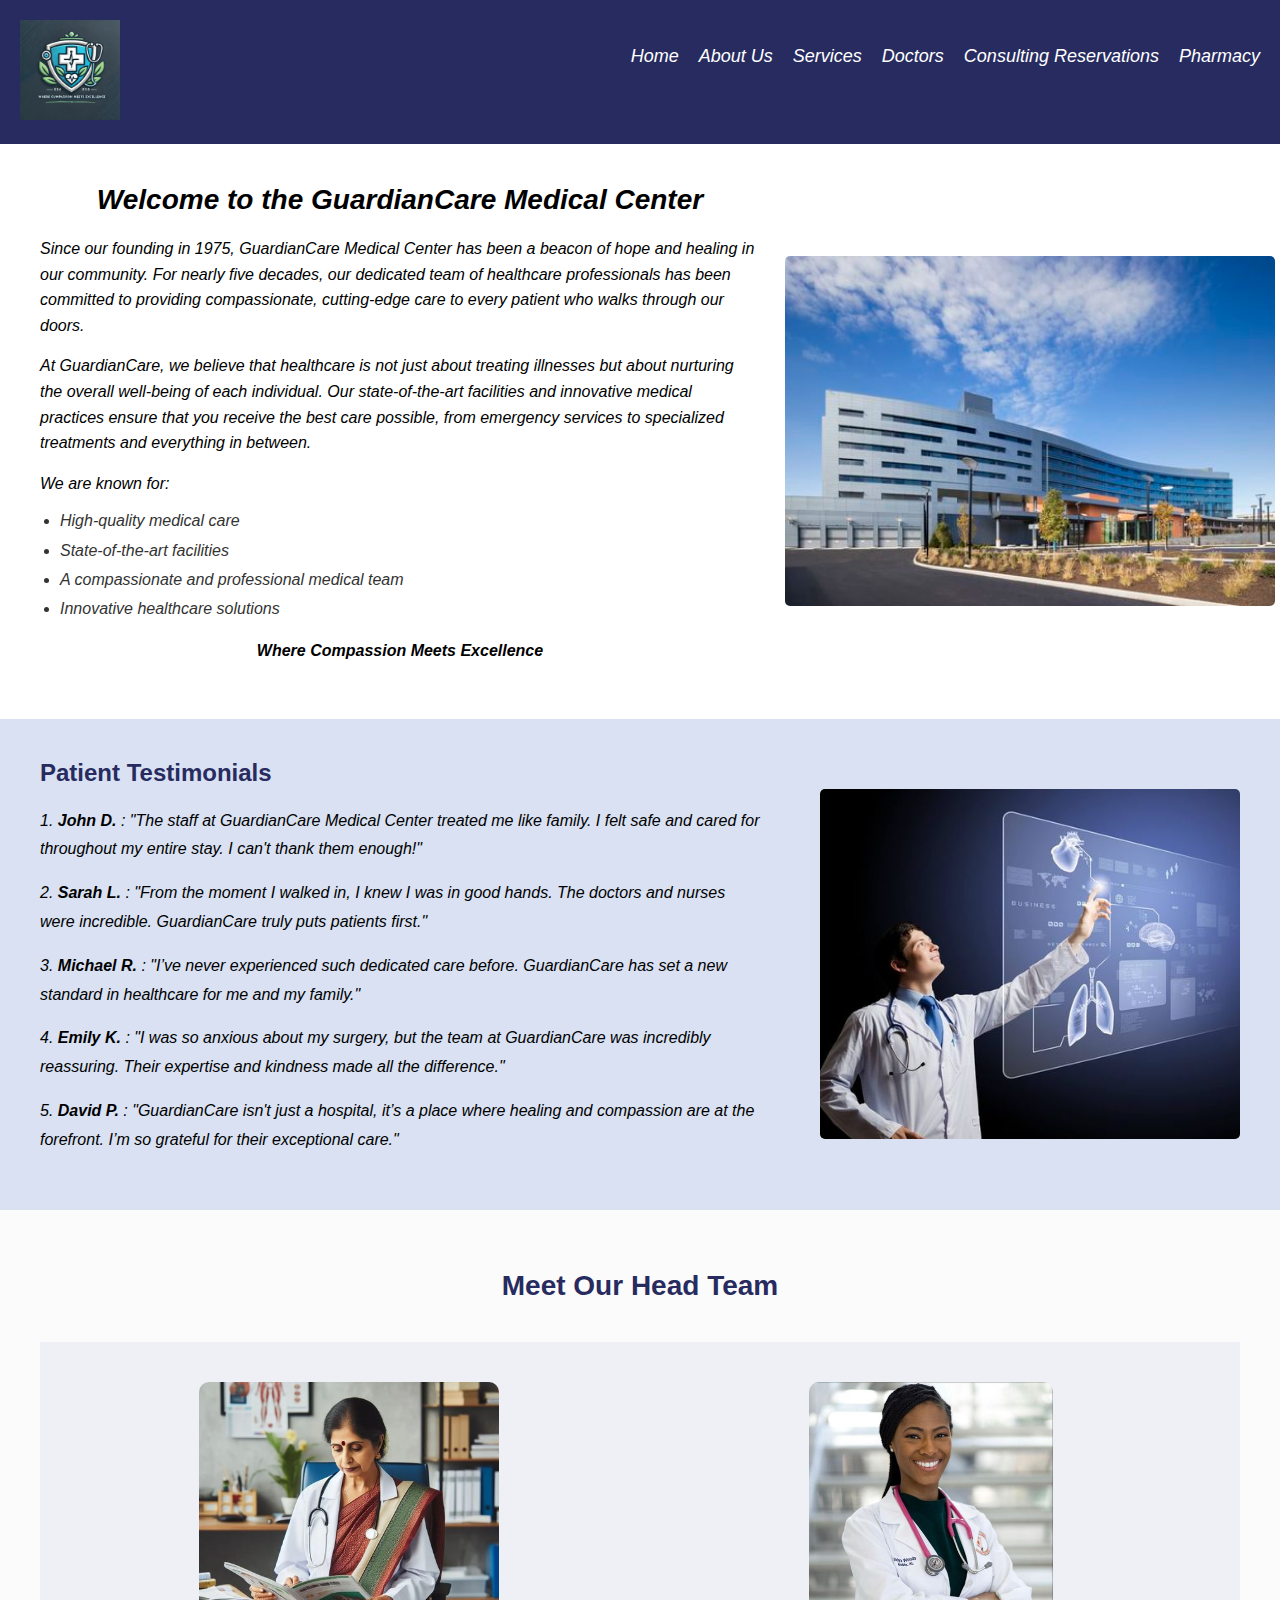
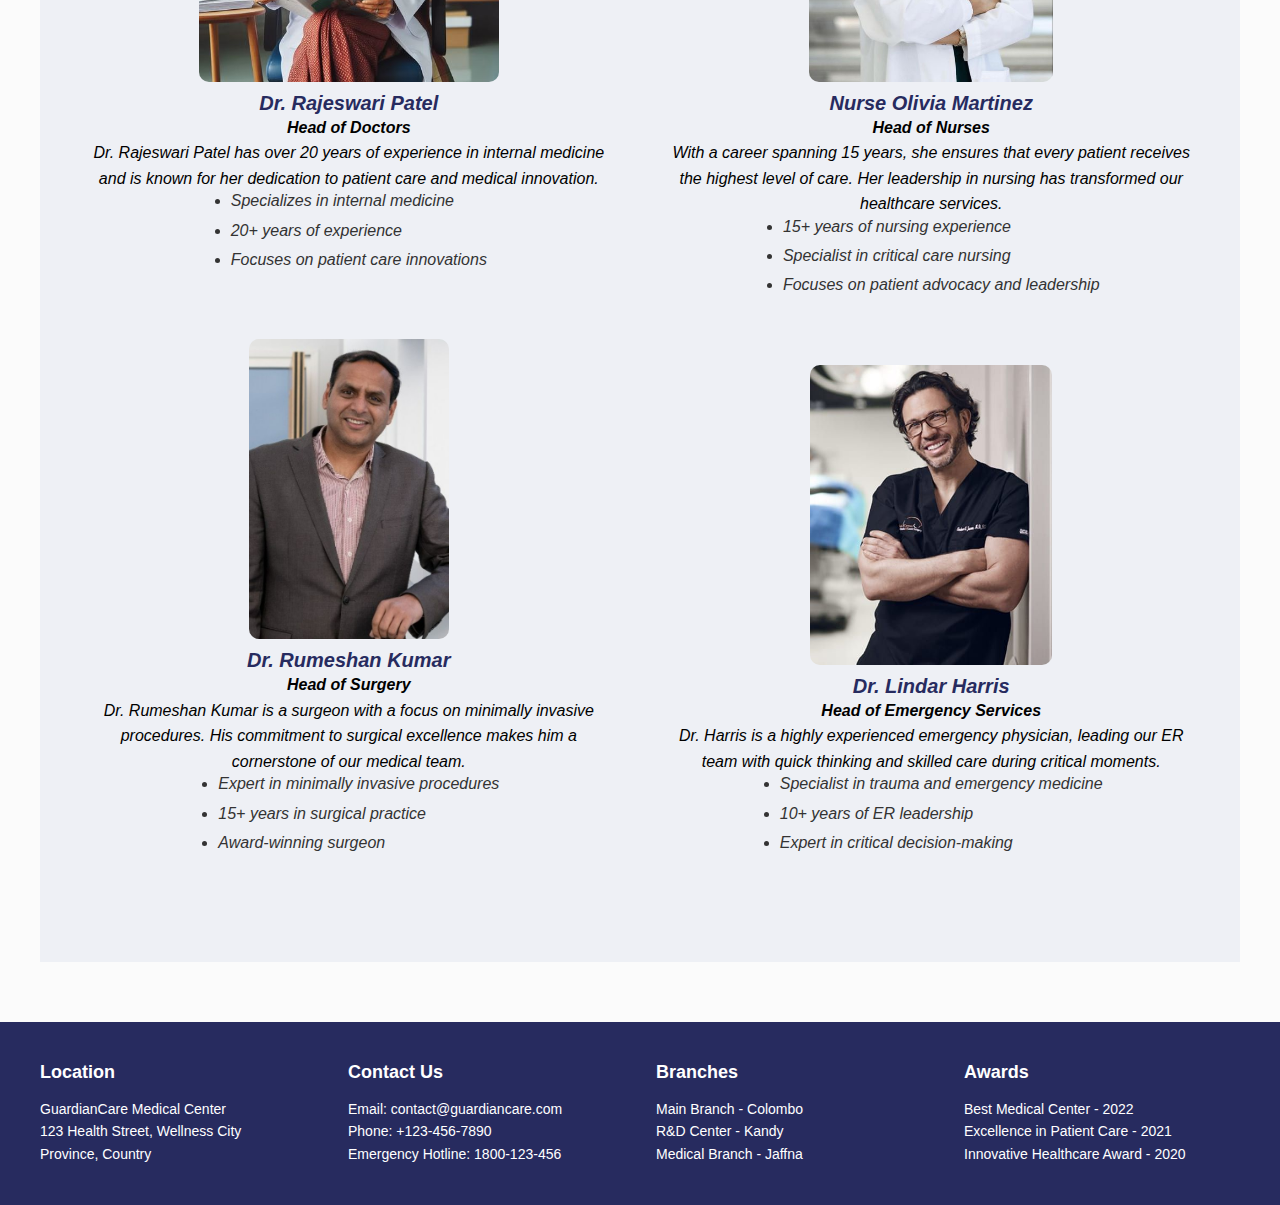
<file: index.html>
<!DOCTYPE html>
<html lang="en">
<head>
    <meta charset="UTF-8">
    <meta name="viewport" content="width=device-width, initial-scale=1.0">
    <title>Gurdian Care Medical Center - Home</title>
    <link rel="stylesheet" href="styles.css">
    <link rel="icon" href="favicon_io/favicon.ico">
</head>
<body>
    <header>
        <div class="logo-container">
            <img src="LOGO.webp" alt="Hospital Logo" class="logo">
        </div>
        <nav>
            <ul>
                <li><a href="index.html">Home</a></li>
                <li><a href="AboutUs&ContactUs.html">About Us</a></li>
                <li><a href="Services.html">Services</a></li>
                <li><a href="Doctors.html">Doctors</a></li>
                <li><a href="Reservations.html">Consulting Reservations</a></li>
                <li><a href="pharmacy1.html">Pharmacy</a></li>
            </ul>
        </nav>
    </header>


    <!-- Home-Content Section -->
    <section class="home-content">
        <div class="left-side">
            <h1>Welcome to the GuardianCare Medical Center</h1>
            <p>
                Since our founding in 1975, GuardianCare Medical Center has been a beacon of hope and healing in our community. 
                For nearly five decades, our dedicated team of healthcare professionals has been committed to providing compassionate, 
                cutting-edge care to every patient who walks through our doors.
            </p>
            <p>
                At GuardianCare, we believe that healthcare is not just about treating illnesses but about nurturing the overall well-being 
                of each individual. Our state-of-the-art facilities and innovative medical practices ensure that you receive the best care 
                possible, from emergency services to specialized treatments and everything in between.
            </p>
            <p>We are known for:</p>
            <ul>
                <li>High-quality medical care</li>
                <li>State-of-the-art facilities</li>
                <li>A compassionate and professional medical team</li>
                <li>Innovative healthcare solutions</li>
            </ul>
            <p>
            <p class="motto"><strong>Where Compassion Meets Excellence</strong> </p>
        </div>
        <div class="right-side">
            <img src="Images/Main branch.jpg" alt="Hospital Image">
        </div>       
    </section>

    
    <!-- Testimonials Section -->
    <section class="testimonials">
        <div class="left-side">
            <h2>Patient Testimonials</h2>
            <ol>
                <li><strong>John D.</strong> : "The staff at GuardianCare Medical Center treated me like family. I felt safe and cared for throughout my entire stay. I can't thank them enough!"</li>
                <li><strong>Sarah L.</strong> : "From the moment I walked in, I knew I was in good hands. The doctors and nurses were incredible. GuardianCare truly puts patients first."</li>
                <li><strong>Michael R.</strong> : "I’ve never experienced such dedicated care before. GuardianCare has set a new standard in healthcare for me and my family."</li>
                <li><strong>Emily K.</strong> : "I was so anxious about my surgery, but the team at GuardianCare was incredibly reassuring. Their expertise and kindness made all the difference."</li>
                <li><strong>David P.</strong> : "GuardianCare isn't just a hospital, it’s a place where healing and compassion are at the forefront. I’m so grateful for their exceptional care."</li>
            </ol>
        </div>
        <div class="right-side">
            <img src="Images/Home Page.jpg" alt="Patient Testimonial Image">
        </div>
    </section>


     <!-- Meet Our Head Team Section -->
<section class="head-team-section">
    <h2 class="section-heading">Meet Our Head Team</h2>

    <div class="head-team">
        <div class="team-column">
            <div class="team-member">
                <img src="Images/Head of doctors.jpg" alt="Dr. Rajeswari Patel">
                <h2>Dr. Rajeswari Patel</h2>
                <p><strong>Head of Doctors</strong></p>
                <p>Dr. Rajeswari Patel has over 20 years of experience in internal medicine and is known for her dedication to patient care and medical innovation.</p>
                <ul>
                    <li>Specializes in internal medicine</li>
                    <li>20+ years of experience</li>
                    <li>Focuses on patient care innovations</li>
                </ul>
            </div>

            <div class="team-member">
                <img src="Images/Head of surgeries.jpg" alt="Dr. Rumeshan Kumar">
                <h2>Dr. Rumeshan Kumar</h2>
                <p><strong>Head of Surgery</strong></p>
                <p>Dr. Rumeshan Kumar is a surgeon with a focus on minimally invasive procedures. His commitment to surgical excellence makes him a cornerstone of our medical team.</p>
                <ul>
                    <li>Expert in minimally invasive procedures</li>
                    <li>15+ years in surgical practice</li>
                    <li>Award-winning surgeon</li>
                </ul>
            </div>
        </div>

        <div class="team-column">
            <div class="team-member">
                <img src="Images/Head of nurses.jpg" alt="Nurse Olivia Martinez">
                <h2>Nurse Olivia Martinez</h2>
                <p><strong>Head of Nurses</strong></p>
                <p>With a career spanning 15 years, she ensures that every patient receives the highest level of care. Her leadership in nursing has transformed our healthcare services.</p>
                <ul>
                    <li>15+ years of nursing experience</li>
                    <li>Specialist in critical care nursing</li>
                    <li>Focuses on patient advocacy and leadership</li>
                </ul>
            </div>

            <div class="team-member">
                <img src="Images/Head of emergencies.jpg" alt="Dr. Lindar Harris">
                <h2>Dr. Lindar Harris</h2>
                <p><strong>Head of Emergency Services</strong></p>
                <p>Dr. Harris is a highly experienced emergency physician, leading our ER team with quick thinking and skilled care during critical moments.</p>
                <ul>
                    <li>Specialist in trauma and emergency medicine</li>
                    <li>10+ years of ER leadership</li>
                    <li>Expert in critical decision-making</li>
                </ul>
            </div>
        </div>
    </div>
</section>



<!-- Footer Section -->
<footer class="footer">
    <div class="footer-column">
        <h3>Location</h3>
        <p>GuardianCare Medical Center</p>
        <p>123 Health Street, Wellness City</p>
        <p>Province, Country</p>
    </div>

    <div class="footer-column">
        <h3>Contact Us</h3>
        <p>Email: contact@guardiancare.com</p>
        <p>Phone: +123-456-7890</p>
        <p>Emergency Hotline: 1800-123-456</p>
    </div>

    <div class="footer-column">
        <h3>Branches</h3>
        <p>Main Branch - Colombo</p>
        <p>R&D Center - Kandy</p>
        <p>Medical Branch - Jaffna</p>
    </div>

    <div class="footer-column">
        <h3>Awards</h3>
        <p>Best Medical Center - 2022</p>
        <p>Excellence in Patient Care - 2021</p>
        <p>Innovative Healthcare Award - 2020</p>
    </div>
</footer>

</body>
</html>
</file>
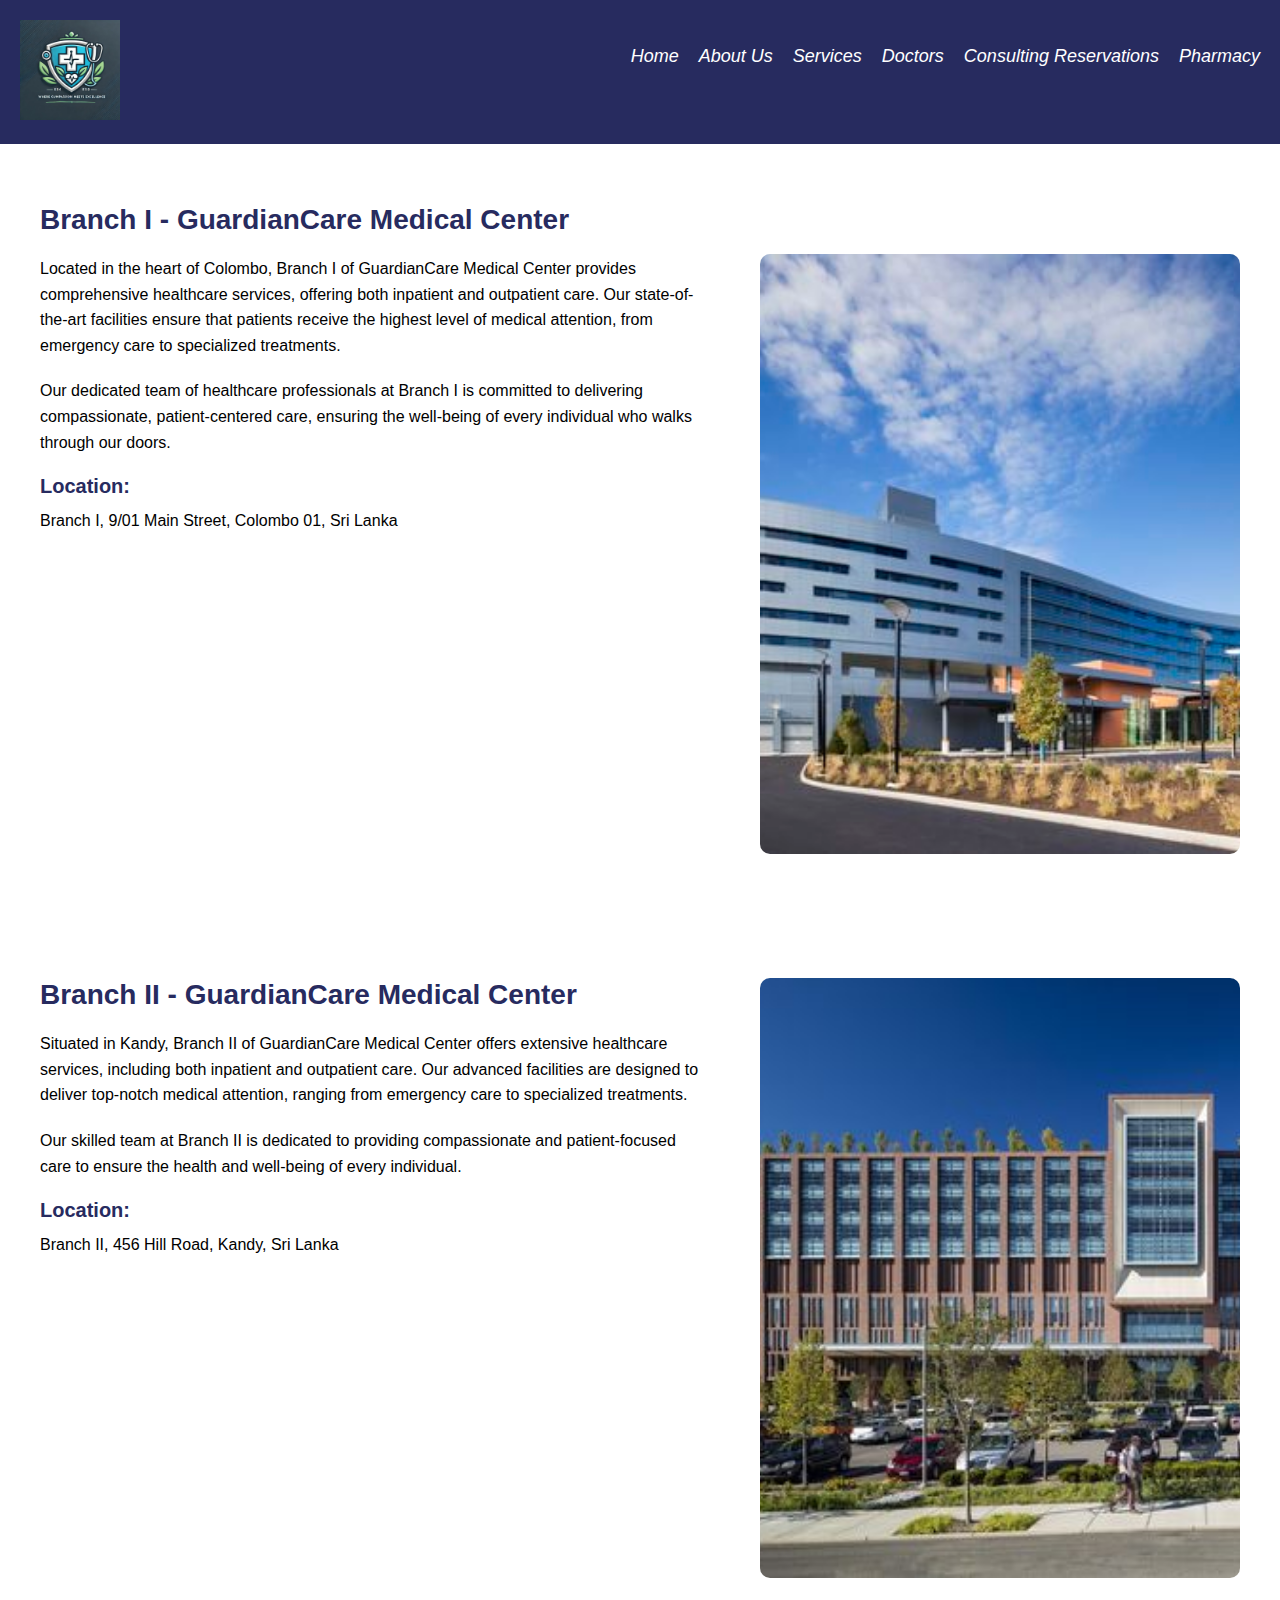
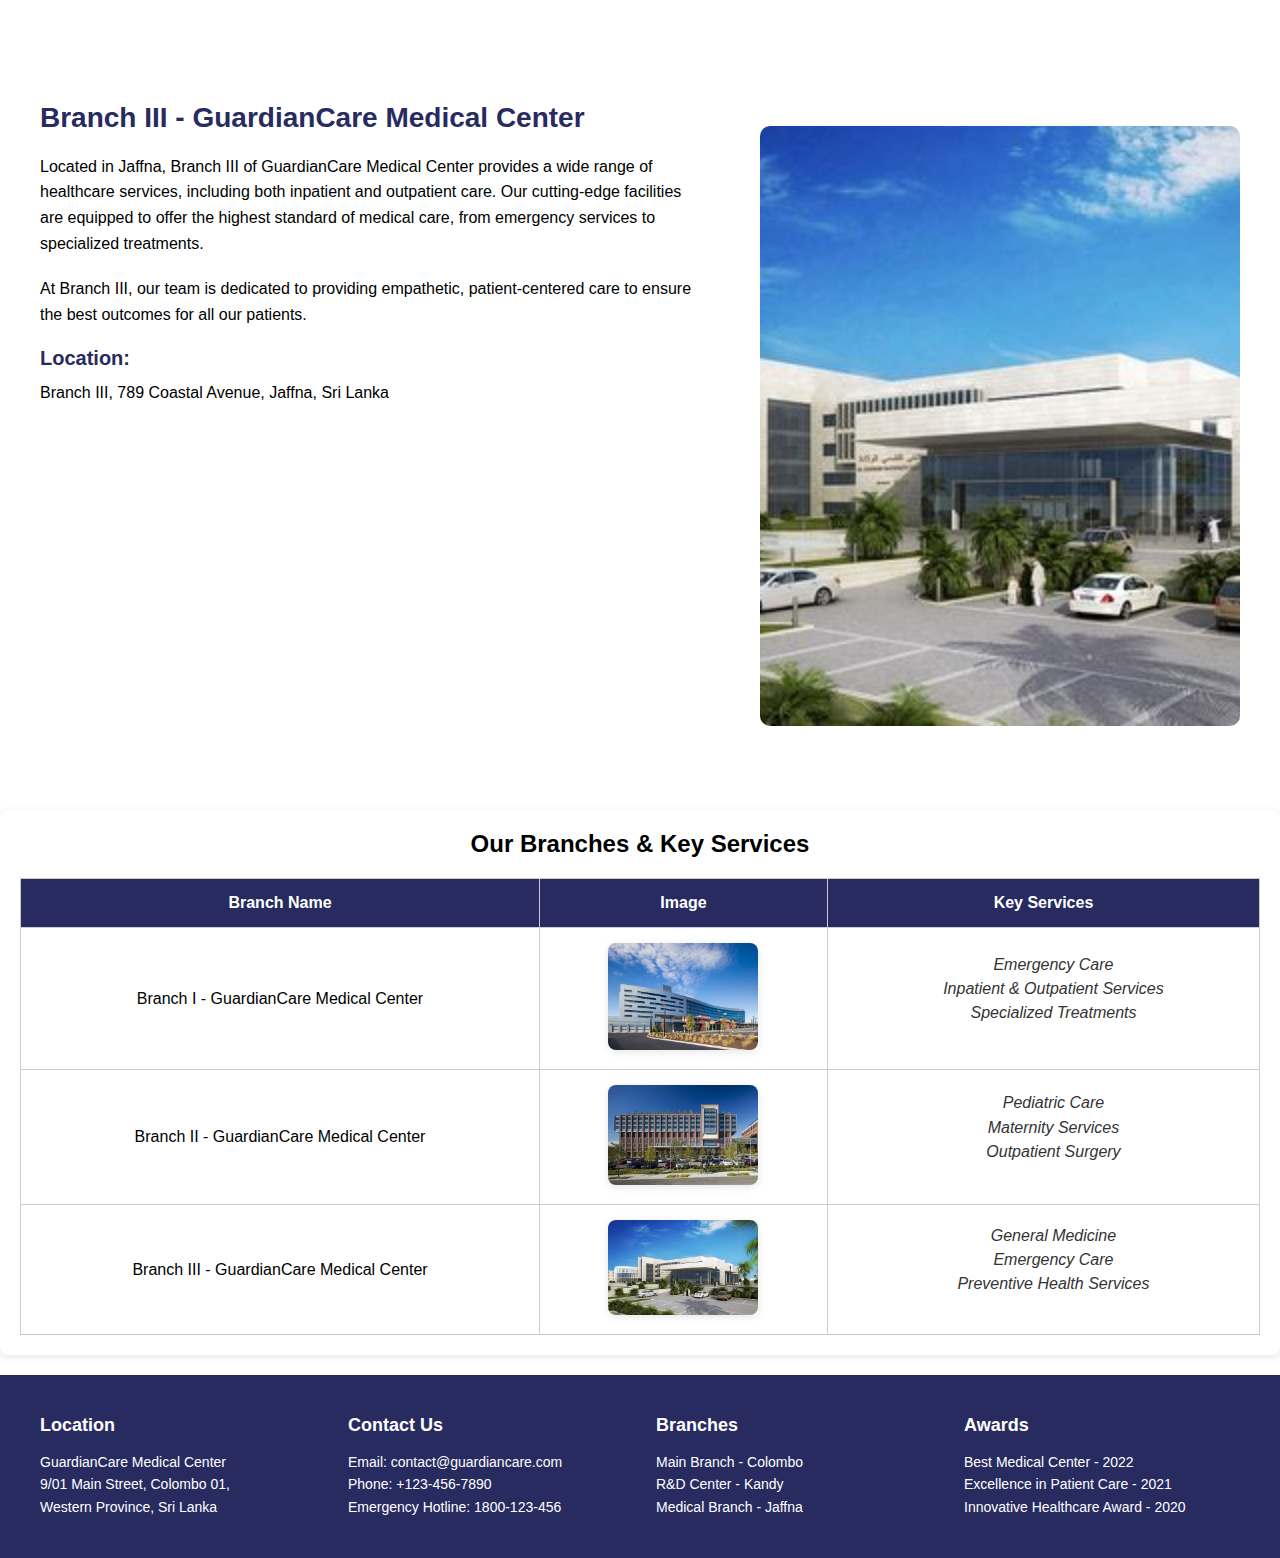
<file: AboutUs&ContactUs.html>
<!DOCTYPE html>
<html lang="en">
<head>
    <meta charset="UTF-8">
    <meta name="viewport" content="width=device-width, initial-scale=1.0">
    <title>Gurdian Care Medical Center - AboutUs</title>
    <link rel="stylesheet" href="styles.css">
    <link rel="icon" href="favicon_io/favicon.ico">
</head>
<body>
    <header>
        <div class="logo-container">
            <img src="LOGO.webp" alt="Hospital Logo" class="logo">
        </div>
        <nav>
            <ul>
                <li><a href="index.html">Home</a></li>
                <li><a href="AboutUs&ContactUs.html">About Us</a></li>
                <li><a href="Services.html">Services</a></li>
                <li><a href="Doctors.html">Doctors</a></li>
                <li><a href="Reservations.html">Consulting Reservations</a></li>
                <li><a href="pharmacy1.html">Pharmacy</a></li>
            </ul>
        </nav>
    </header>


    <!-- Branch I Section -->
<section class="branch-section">
    <div class="branch-content">
        <div class="branch-text">
            <h2>Branch I - GuardianCare Medical Center</h2>
            <p>Located in the heart of Colombo, Branch I of GuardianCare Medical Center provides comprehensive healthcare services, offering both inpatient and outpatient care. Our state-of-the-art facilities ensure that patients receive the highest level of medical attention, from emergency care to specialized treatments.</p>
            <p>Our dedicated team of healthcare professionals at Branch I is committed to delivering compassionate, patient-centered care, ensuring the well-being of every individual who walks through our doors.</p>
            <div class="branch-location">
                <h3>Location:</h3>
                <p>Branch I, 9/01 Main Street, Colombo 01, Sri Lanka</p>
                <iframe 
                    src="https://www.google.com/maps/embed?pb=!1m18!1m12!1m3!1d15879.279648552354!2d79.9675975!3d6.927079!2m3!1f0!2f0!3f0!3m2!1i1024!2i768!4f13.1!3m3!1m2!1s0x3ae259b3f8d9d397%3A0x6f67c7a11859a68!2s123%20Main%20Street%2C%20Colombo%2001%2C%20Sri%20Lanka!5e0!3m2!1sen!2slk!4v1694134058357!5m2!1sen!2slk" 
                    width="100%" 
                    height="300" 
                    style="border:0;" 
                    allowfullscreen="" 
                    loading="lazy" 
                    referrerpolicy="no-referrer-when-downgrade">
                </iframe>
            </div>
        </div>
        <div class="branch-photo">
            <img src="Images/Main branch.jpg" alt="Branch I">
        </div>
    </div>
</section>


<!-- Branch II Section -->
<section class="branch-section">
    <div class="branch-content">
        <div class="branch-text">
            <h2>Branch II - GuardianCare Medical Center</h2>
            <p>Situated in Kandy, Branch II of GuardianCare Medical Center offers extensive healthcare services, including both inpatient and outpatient care. Our advanced facilities are designed to deliver top-notch medical attention, ranging from emergency care to specialized treatments.</p>
            <p>Our skilled team at Branch II is dedicated to providing compassionate and patient-focused care to ensure the health and well-being of every individual.</p>
            <div class="branch-location">
                <h3>Location:</h3>
                <p>Branch II, 456 Hill Road, Kandy, Sri Lanka</p>
                <iframe 
                    src="https://www.google.com/maps/embed?pb=!1m18!1m12!1m3!1d15845.455124706048!2d80.6340865!3d7.2905744!2m3!1f0!2f0!3f0!3m2!1i1024!2i768!4f13.1!3m3!1m2!1s0x3ae40ad6b1bffb2f%3A0x7db6d2147e0c1c2!2s456%20Hill%20Road%2C%20Kandy%2C%20Sri%20Lanka!5e0!3m2!1sen!2slk!4v1694134072285!5m2!1sen!2slk" 
                    width="100%" 
                    height="300" 
                    style="border:0;" 
                    allowfullscreen="" 
                    loading="lazy" 
                    referrerpolicy="no-referrer-when-downgrade">
                </iframe>
            </div>
        </div>
        <div class="branch-photo">
            <img src="Images/Branch II.jpg" alt="Branch II">
        </div>
    </div>
</section>


<!-- Branch III Section -->
<section class="branch-section">
    <div class="branch-content">
        <div class="branch-text">
            <h2>Branch III - GuardianCare Medical Center</h2>
            <p>Located in Jaffna, Branch III of GuardianCare Medical Center provides a wide range of healthcare services, including both inpatient and outpatient care. Our cutting-edge facilities are equipped to offer the highest standard of medical care, from emergency services to specialized treatments.</p>
            <p>At Branch III, our team is dedicated to providing empathetic, patient-centered care to ensure the best outcomes for all our patients.</p>
            <div class="branch-location">
                <h3>Location:</h3>
                <p>Branch III, 789 Coastal Avenue, Jaffna, Sri Lanka</p>
                <iframe 
                    src="https://www.google.com/maps/embed?pb=!1m18!1m12!1m3!1d15880.764432661138!2d80.0071955!3d9.6619651!2m3!1f0!2f0!3f0!3m2!1i1024!2i768!4f13.1!3m3!1m2!1s0x3afc77b30de6c7b5%3A0x3d4738f7478c7f5!2s789%20Coastal%20Avenue%2C%20Jaffna%2C%20Sri%20Lanka!5e0!3m2!1sen!2slk!4v1694134090363!5m2!1sen!2slk" 
                    width="100%" 
                    height="300" 
                    style="border:0;" 
                    allowfullscreen="" 
                    loading="lazy" 
                    referrerpolicy="no-referrer-when-downgrade">
                </iframe>
            </div>
        </div>
        <div class="branch-photo">
            <img src="Images/branch III.jpg" alt="Branch III">
        </div>
    </div>
</section>



<section class="branches-table-section">
    <h2>Our Branches & Key Services</h2>
    <table class="branches-table">
        <thead>
            <tr>
                <th>Branch Name</th>
                <th>Image</th>
                <th>Key Services</th>
            </tr>
        </thead>
        <tbody>
            <tr>
                <td>Branch I - GuardianCare Medical Center</td>
                <td><img src="Images/Main branch.jpg" alt="Branch I"></td>
                <td>
                    <ul>
                        <li>Emergency Care</li>
                        <li>Inpatient & Outpatient Services</li>
                        <li>Specialized Treatments</li>
                    </ul>
                </td>
            </tr>
            <tr>
                <td>Branch II - GuardianCare Medical Center</td>
                <td><img src="Images/Branch II.jpg" alt="Branch II"></td>
                <td>
                    <ul>
                        <li>Pediatric Care</li>
                        <li>Maternity Services</li>
                        <li>Outpatient Surgery</li>
                    </ul>
                </td>
            </tr>
            <tr>
                <td>Branch III - GuardianCare Medical Center</td>
                <td><img src="Images/branch III.jpg" alt="Branch III"></td>
                <td>
                    <ul>
                        <li>General Medicine</li>
                        <li>Emergency Care</li>
                        <li>Preventive Health Services</li>
                    </ul>
                </td>
            </tr>
        </tbody>
    </table>
</section>


<!-- Footer Section -->
<footer class="footer">
    <div class="footer-column">
        <h3>Location</h3>
        <p>GuardianCare Medical Center</p>
        <p>9/01 Main Street, Colombo 01,</p>
        <p> Western Province, Sri Lanka</p>
    </div>

    <div class="footer-column">
        <h3>Contact Us</h3>
        <p>Email: contact@guardiancare.com</p>
        <p>Phone: +123-456-7890</p>
        <p>Emergency Hotline: 1800-123-456</p>
    </div>

    <div class="footer-column">
        <h3>Branches</h3>
        <p>Main Branch - Colombo</p>
        <p>R&D Center - Kandy</p>
        <p>Medical Branch - Jaffna</p>
    </div>

    <div class="footer-column">
        <h3>Awards</h3>
        <p>Best Medical Center - 2022</p>
        <p>Excellence in Patient Care - 2021</p>
        <p>Innovative Healthcare Award - 2020</p>
    </div>
</footer>

</body>
</html>
</file>
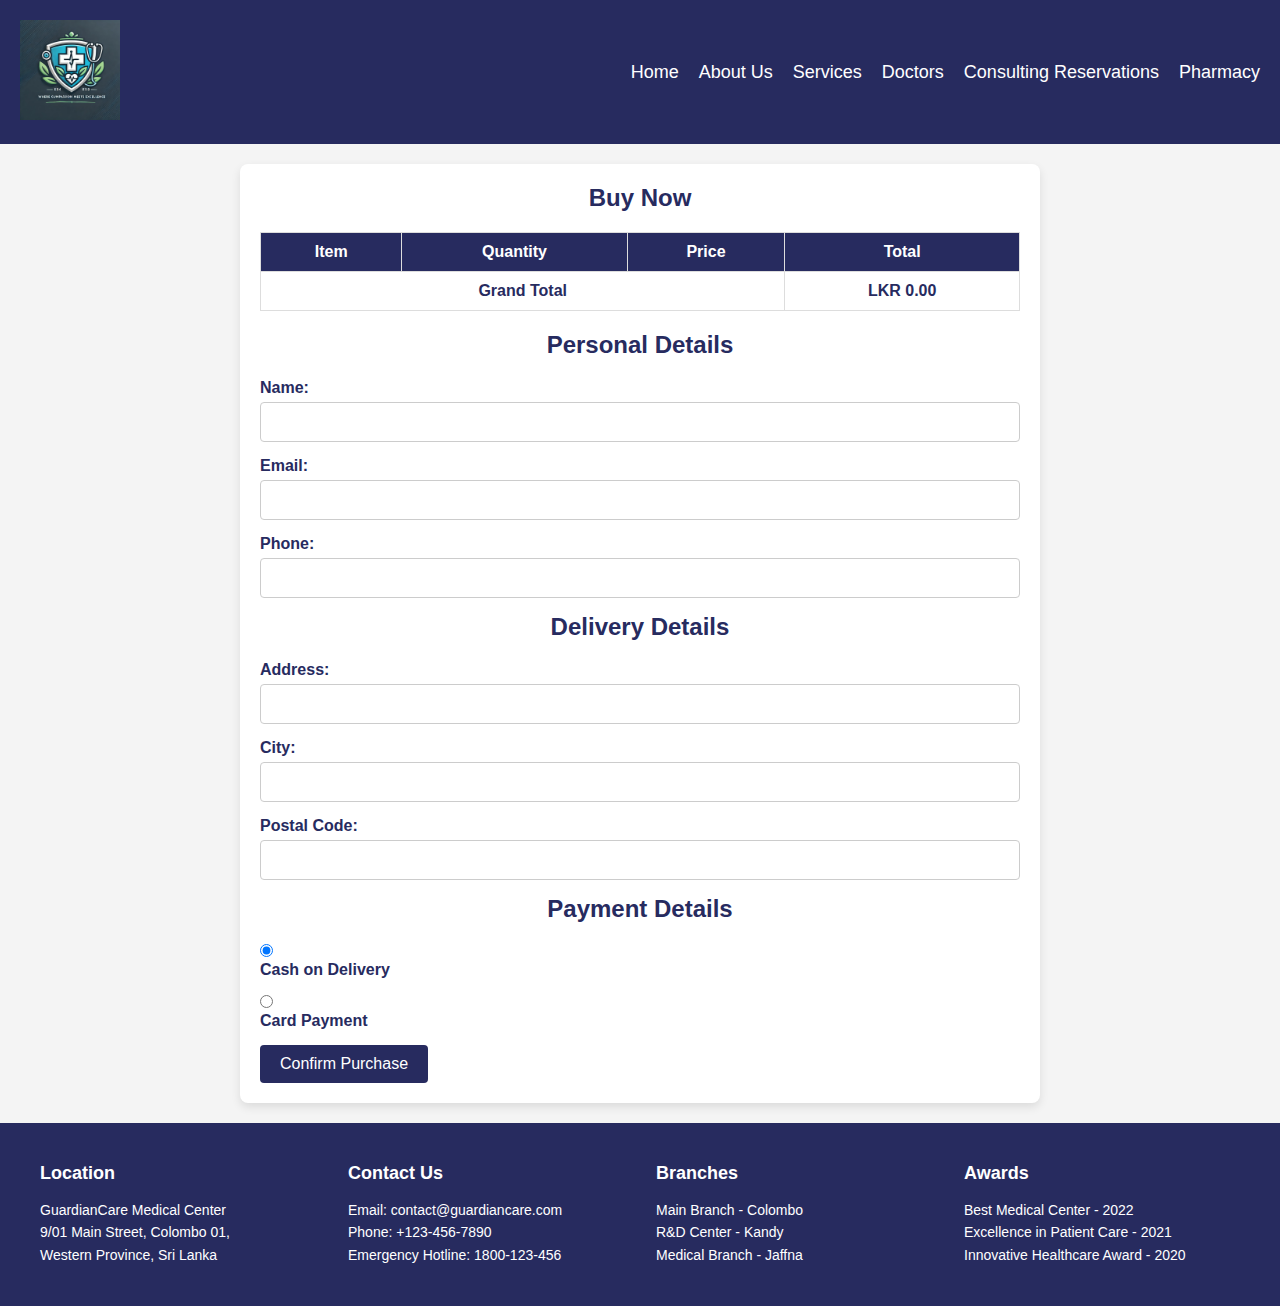
<file: buy_now.html>
<!DOCTYPE html>
<html lang="en">
<head>
    <meta charset="UTF-8">
    <meta name="viewport" content="width=device-width, initial-scale=1.0">
    <title>Buy Now - Guardian Care Medical Center</title>
    <link rel="stylesheet" href="buy_now.css">
</head>
<body>
    <header>
        <div class="logo-container">
            <img src="LOGO.webp" alt="Hospital Logo" class="logo">
        </div>
        <nav>
            <ul>
                <li><a href="index.html">Home</a></li>
                <li><a href="AboutUs&ContactUs.html">About Us</a></li>
                <li><a href="Services.html">Services</a></li>
                <li><a href="Doctors.html">Doctors</a></li>
                <li><a href="Reservations.html">Consulting Reservations</a></li>
                <li><a href="pharmacy1.html">Pharmacy</a></li>
            </ul>
        </nav>
    </header>

    <main>
        <h2>Buy Now</h2>
        <table id="buy-now-table">
            <thead>
                <tr>
                    <th>Item</th>
                    <th>Quantity</th>
                    <th>Price</th>
                    <th>Total</th>
                </tr>
            </thead>
            <tbody id="buy-now-body"></tbody>
            <tfoot>
                <tr>
                    <td colspan="3">Grand Total</td>
                    <td id="grand-total">LKR 0.00</td>
                </tr>
            </tfoot>
        </table>

        <h2>Personal Details</h2>
        <form id="purchase-form">
            <div>
                <label for="name">Name:</label>
                <input type="text" id="name" name="name" required>
            </div>
            <div>
                <label for="email">Email:</label>
                <input type="email" id="email" name="email" required>
            </div>
            <div>
                <label for="phone">Phone:</label>
                <input type="tel" id="phone" name="phone" required>
            </div>

            <h2>Delivery Details</h2>
            <div>
                <label for="address">Address:</label>
                <input type="text" id="address" name="address" required>
            </div>
            <div>
                <label for="city">City:</label>
                <input type="text" id="city" name="city" required>
            </div>
            <div>
                <label for="postal-code">Postal Code:</label>
                <input type="text" id="postal-code" name="postal-code" required>
            </div>

            <h2>Payment Details</h2>
            <div>
                <input type="radio" id="cash-on-delivery" name="payment-method" value="COD" checked>
                <label for="cash-on-delivery">Cash on Delivery</label>
            </div>
            <div>
                <input type="radio" id="card-payment" name="payment-method" value="card">
                <label for="card-payment">Card Payment</label>
            </div>

            <div id="card-details" style="display: none;">
                <div>
                    <label for="card-number">Card Number:</label>
                    <input type="text" id="card-number" name="card-number">
                </div>
                <div>
                    <label for="expiry-date">Expiry Date:</label>
                    <input type="text" id="expiry-date" name="expiry-date">
                </div>
                <div>
                    <label for="cvv">CVV:</label>
                    <input type="text" id="cvv" name="cvv">
                </div>
            </div>

            <button type="submit" id="confirm-purchase">Confirm Purchase</button>
        </form>

        <p id="thank-you-message" style="display: none;">Thank you for your purchase! Your delivery is expected to arrive on <span id="delivery-date"></span>.</p>
    </main>

    <footer class="footer">
        <div class="footer-column">
            <h3>Location</h3>
            <p>GuardianCare Medical Center</p>
            <p>9/01 Main Street, Colombo 01,</p>
            <p>Western Province, Sri Lanka</p>
        </div>
        <div class="footer-column">
            <h3>Contact Us</h3>
            <p>Email: contact@guardiancare.com</p>
            <p>Phone: +123-456-7890</p>
            <p>Emergency Hotline: 1800-123-456</p>
        </div>
        <div class="footer-column">
            <h3>Branches</h3>
            <p>Main Branch - Colombo</p>
            <p>R&D Center - Kandy</p>
            <p>Medical Branch - Jaffna</p>
        </div>
        <div class="footer-column">
            <h3>Awards</h3>
            <p>Best Medical Center - 2022</p>
            <p>Excellence in Patient Care - 2021</p>
            <p>Innovative Healthcare Award - 2020</p>
        </div>
    </footer>

    <script src="buy_now.js"></script>
</body>
</html>
</file>
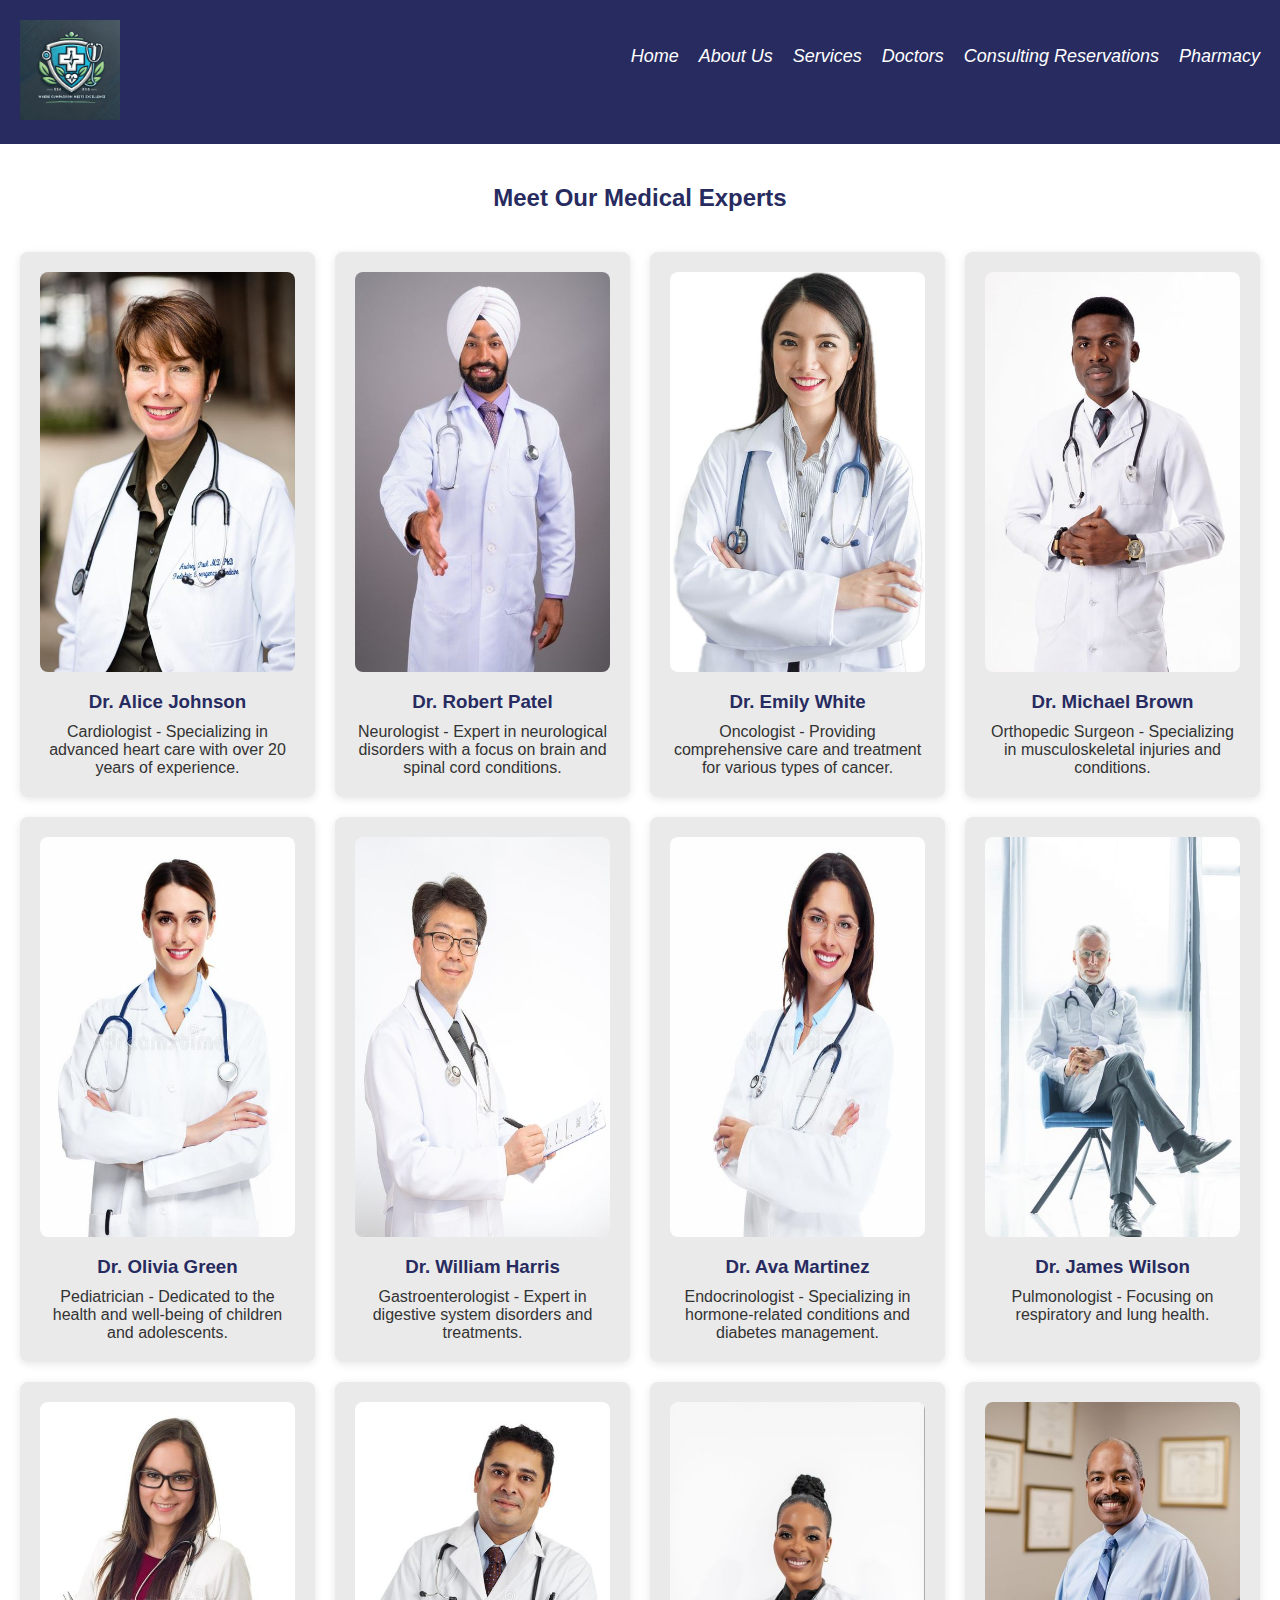
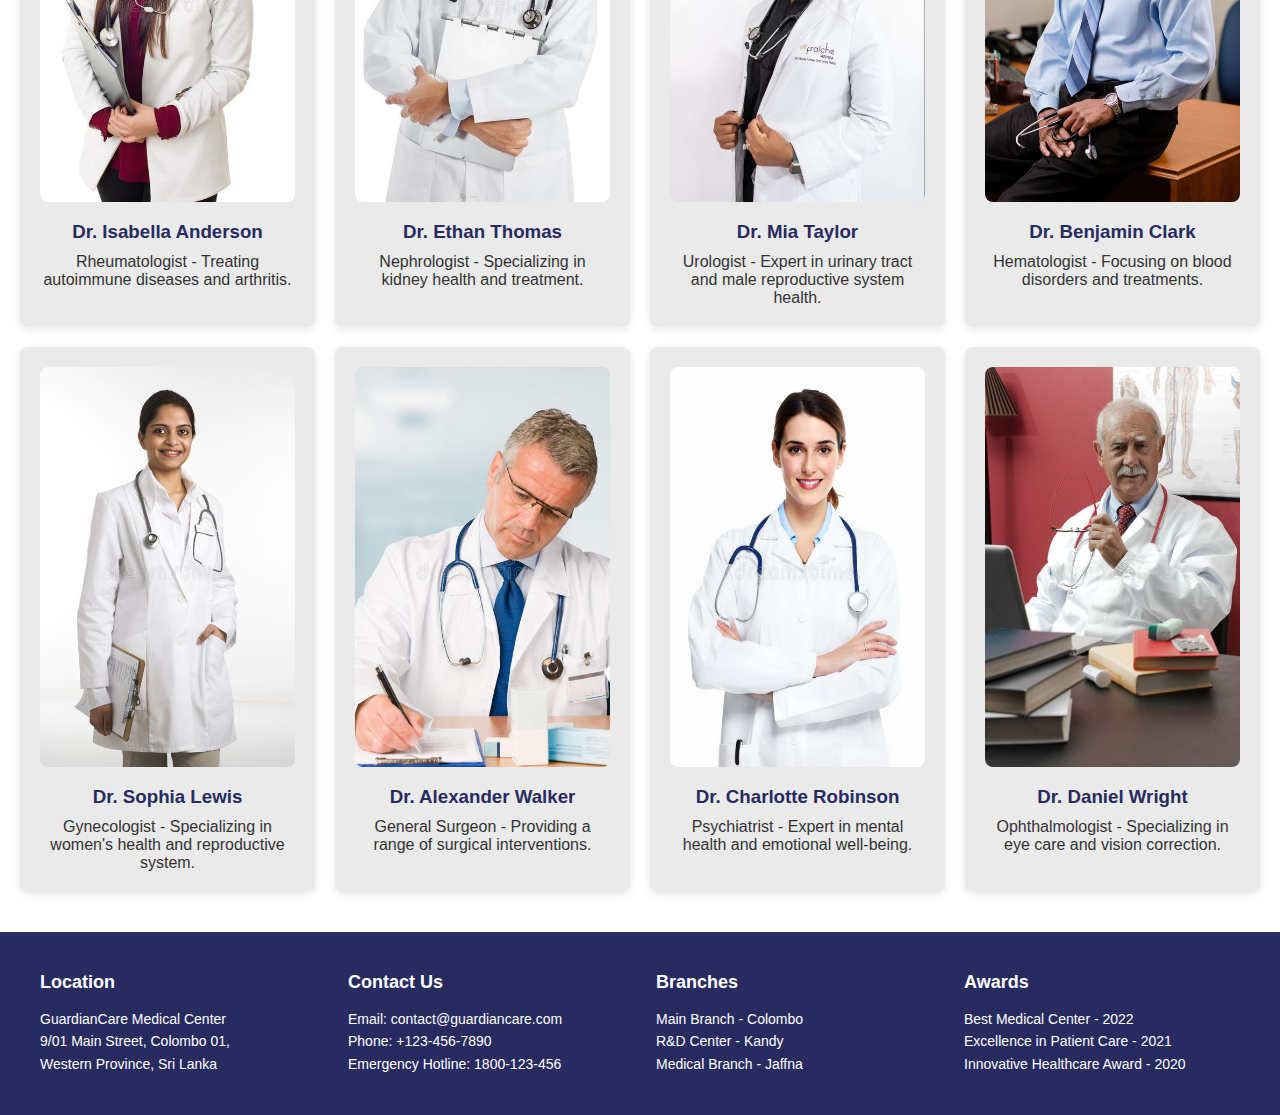
<file: Doctors.html>
<!DOCTYPE html>
<html lang="en">
<head>
    <meta charset="UTF-8">
    <meta name="viewport" content="width=device-width, initial-scale=1.0">
    <title>Gurdian Care Medical Center - Doctors</title>
    <link rel="stylesheet" href="styles.css">
    <link rel="icon" href="favicon_io/favicon.ico">
</head>
<body>
    <header>
        <div class="logo-container">
            <img src="LOGO.webp" alt="Hospital Logo" class="logo">
        </div>
        <nav>
            <ul>
                <li><a href="index.html">Home</a></li>
                <li><a href="AboutUs&ContactUs.html">About Us</a></li>
                <li><a href="Services.html">Services</a></li>
                <li><a href="Doctors.html">Doctors</a></li>
                <li><a href="Reservations.html">Consulting Reservations</a></li>
                <li><a href="pharmacy1.html">Pharmacy</a></li>
            </ul>
        </nav>
    </header>


    <!-- Doctors Section -->
    <section class="doctors-section">
        <h2>Meet Our Medical Experts</h2>
        <div class="doctors-grid">
            <!-- Doctor 1 -->
            <div class="doctor">
                <img src="Images/alice jhonson.jpg" alt="Dr. Alice Johnson">
                <h3>Dr. Alice Johnson</h3>
                <p>Cardiologist - Specializing in advanced heart care with over 20 years of experience.</p>
            </div>
            <!-- Doctor 2 -->
            <div class="doctor">
                <img src="Images/robert patel copy.jpg" alt="Dr. Robert Patel">
                <h3>Dr. Robert Patel</h3>
                <p>Neurologist - Expert in neurological disorders with a focus on brain and spinal cord conditions.</p>
            </div>
            <!-- Doctor 3 -->
            <div class="doctor">
                <img src="Images/emily white.jpg" alt="Dr. Emily White">
                <h3>Dr. Emily White</h3>
                <p>Oncologist - Providing comprehensive care and treatment for various types of cancer.</p>
            </div>
            <!-- Doctor 4 -->
            <div class="doctor">
                <img src="Images/micheacl brown.jpg" alt="Dr. Michael Brown">
                <h3>Dr. Michael Brown</h3>
                <p>Orthopedic Surgeon - Specializing in musculoskeletal injuries and conditions.</p>
            </div>
            <!-- Doctor 5 -->
            <div class="doctor">
                <img src="Images/olivia green.jpg" alt="Dr. Olivia Green">
                <h3>Dr. Olivia Green</h3>
                <p>Pediatrician - Dedicated to the health and well-being of children and adolescents.</p>
            </div>
            <!-- Doctor 6 -->
            <div class="doctor">
                <img src="Images/william harris.jpg" alt="Dr. William Harris">
                <h3>Dr. William Harris</h3>
                <p>Gastroenterologist - Expert in digestive system disorders and treatments.</p>
            </div>
            <!-- Doctor 7 -->
            <div class="doctor">
                <img src="Images/ava martiz.jpg" alt="Dr. Ava Martinez">
                <h3>Dr. Ava Martinez</h3>
                <p>Endocrinologist - Specializing in hormone-related conditions and diabetes management.</p>
            </div>
            <!-- Doctor 8 -->
            <div class="doctor">
                <img src="Images/james willson I.jpg" alt="Dr. James Wilson">
                <h3>Dr. James Wilson</h3>
                <p>Pulmonologist - Focusing on respiratory and lung health.</p>
            </div>
            <!-- Doctor 9 -->
            <div class="doctor">
                <img src="Images/issabella aderson.jpg" alt="Dr. Isabella Anderson">
                <h3>Dr. Isabella Anderson</h3>
                <p>Rheumatologist - Treating autoimmune diseases and arthritis.</p>
            </div>
            <!-- Doctor 10 -->
            <div class="doctor">
                <img src="Images/ethan thomas.jpg" alt="Dr. Ethan Thomas">
                <h3>Dr. Ethan Thomas</h3>
                <p>Nephrologist - Specializing in kidney health and treatment.</p>
            </div>
            <!-- Doctor 11 -->
            <div class="doctor">
                <img src="Images/mia tylor I.jpg" alt="Dr. Mia Taylor">
                <h3>Dr. Mia Taylor</h3>
                <p>Urologist - Expert in urinary tract and male reproductive system health.</p>
            </div>
            <!-- Doctor 12 -->
            <div class="doctor">
                <img src="Images/banjamin clark.jpg" alt="Dr. Benjamin Clark">
                <h3>Dr. Benjamin Clark</h3>
                <p>Hematologist - Focusing on blood disorders and treatments.</p>
            </div>
            <!-- Doctor 13 -->
            <div class="doctor">
                <img src="Images/sophia lewis.jpg" alt="Dr. Sophia Lewis">
                <h3>Dr. Sophia Lewis</h3>
                <p>Gynecologist - Specializing in women's health and reproductive system.</p>
            </div>
            <!-- Doctor 14 -->
            <div class="doctor">
                <img src="Images/alexandar walker.jpg" alt="Dr. Alexander Walker">
                <h3>Dr. Alexander Walker</h3>
                <p>General Surgeon - Providing a range of surgical interventions.</p>
            </div>
            <!-- Doctor 15 -->
            <div class="doctor">
                <img src="Images/charlotte robinson I.jpg" alt="Dr. Charlotte Robinson">
                <h3>Dr. Charlotte Robinson</h3>
                <p>Psychiatrist - Expert in mental health and emotional well-being.</p>
            </div>
            <!-- Doctor 16 -->
            <div class="doctor">
                <img src="Images/daniel write.jpg" alt="Dr. Daniel Wright">
                <h3>Dr. Daniel Wright</h3>
                <p>Ophthalmologist - Specializing in eye care and vision correction.</p>
            </div>
        </div>
    </section>
 
    
 <!-- Footer Section -->
 <footer class="footer">
    <div class="footer-column">
        <h3>Location</h3>
        <p>GuardianCare Medical Center</p>
        <p>9/01 Main Street, Colombo 01,</p>
        <p> Western Province, Sri Lanka</p>
    </div>

    <div class="footer-column">
        <h3>Contact Us</h3>
        <p>Email: contact@guardiancare.com</p>
        <p>Phone: +123-456-7890</p>
        <p>Emergency Hotline: 1800-123-456</p>
    </div>

    <div class="footer-column">
        <h3>Branches</h3>
        <p>Main Branch - Colombo</p>
        <p>R&D Center - Kandy</p>
        <p>Medical Branch - Jaffna</p>
    </div>

    <div class="footer-column">
        <h3>Awards</h3>
        <p>Best Medical Center - 2022</p>
        <p>Excellence in Patient Care - 2021</p>
        <p>Innovative Healthcare Award - 2020</p>
    </div>
</footer>

</body>
</html>
</file>
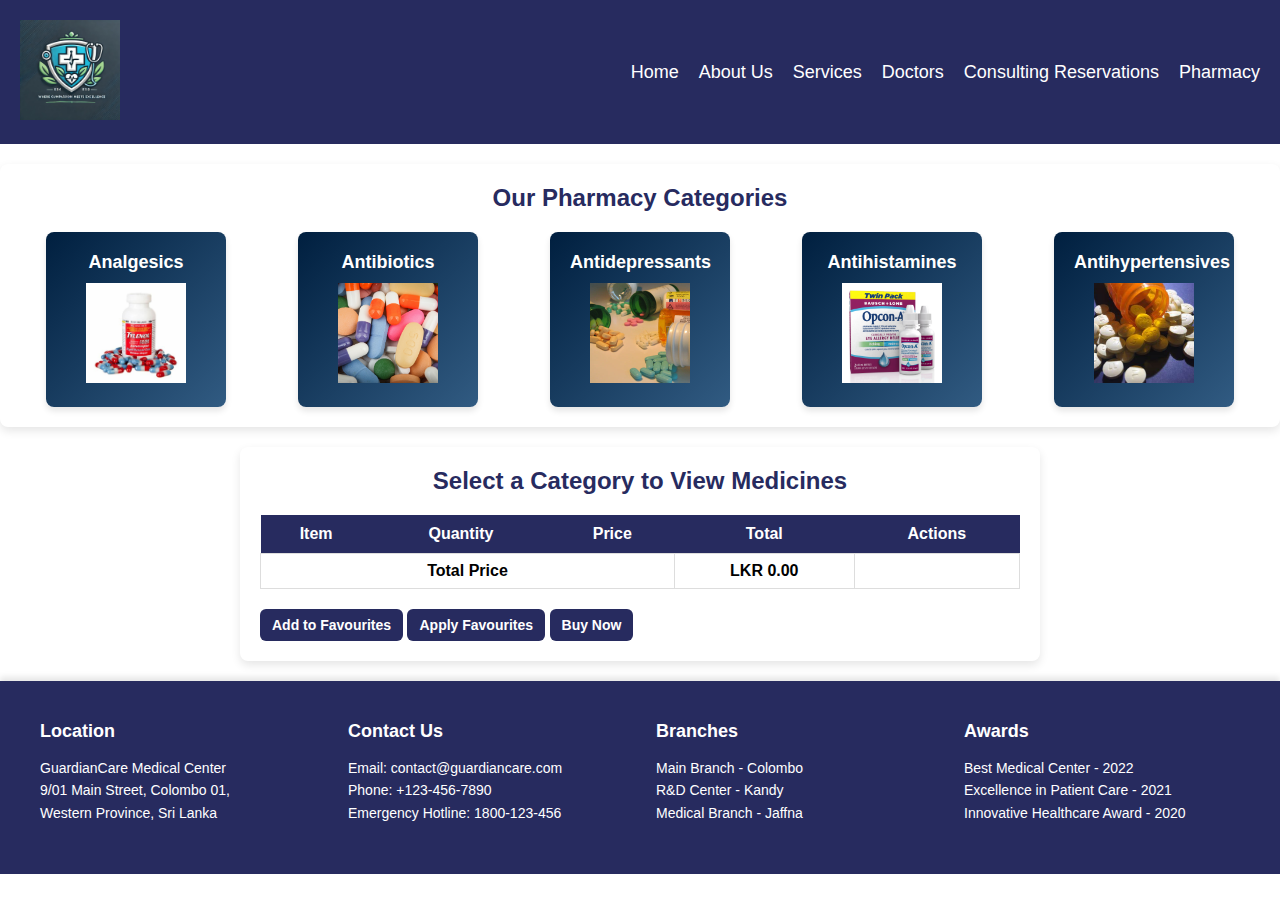
<file: pharmacy1.html>
<!DOCTYPE html>
<html lang="en">
<head>
    <meta charset="UTF-8">
    <meta name="viewport" content="width=device-width, initial-scale=1.0">
    <title>Guardian Care Medical Center - Pharmacy</title>
    <link rel="stylesheet" href="pharmacy1.css">
    <link rel="icon" href="favicon_io/favicon.ico">
    
</head>
<body>
    <header>
        <div class="logo-container">
            <img src="LOGO.webp" alt="Hospital Logo" class="logo">
        </div>
        <nav>
            <ul>
                <li><a href="index.html">Home</a></li>
                <li><a href="AboutUs&ContactUs.html">About Us</a></li>
                <li><a href="Services.html">Services</a></li>
                <li><a href="Doctors.html">Doctors</a></li>
                <li><a href="Reservations.html">Consulting Reservations</a></li>
                <li><a href="pharmacy1.html">Pharmacy</a></li>
            </ul>
        </nav>
    </header>

    <main>
        <section class="medicine-categories">
            <h2>Our Pharmacy Categories</h2>
            <div class="category-container">
                <div class="category" onclick="showMedicines('analgesics')">
                    <h3>Analgesics</h3>
                    <img src="Images/analgesic.jpeg" alt="Analgesics">
                </div>
                <div class="category" onclick="showMedicines('antibiotics')">
                    <h3>Antibiotics</h3>
                    <img src="Images/antibiotics.jpg" alt="Antibiotics">
                </div>
                <div class="category" onclick="showMedicines('antidepressants')">
                    <h3>Antidepressants</h3>
                    <img src="Images/antidepressants.jpg" alt="Antidepressants">
                </div>
                <div class="category" onclick="showMedicines('antihistamines')">
                    <h3>Antihistamines</h3>
                    <img src="Images/antihistamine.webp" alt="Antihistamines">
                </div>
                <div class="category" onclick="showMedicines('antihypertensives')">
                    <h3>Antihypertensives</h3>
                    <img src="Images/antihypertensives.jpeg" alt="Antihypertensives">
                </div>
            </div>
        </section>

        <section id="medicine-list">
            <h2 id="medicine-title">Select a Category to View Medicines</h2>
            <div id="medicine-items"></div>
            <table id="cart-table">
                <thead>
                    <tr>
                        <th>Item</th>
                        <th>Quantity</th>
                        <th>Price</th>
                        <th>Total</th>
                        <th>Actions</th>
                    </tr>
                </thead>
                <tbody id="cart-body"></tbody>
                <tfoot>
                    <tr>
                        <td colspan="3">Total Price</td>
                        <td id="total-price">LKR 0.00</td>
                        <td></td>
                    </tr>
                </tfoot>
            </table>

            <button id="add-to-favourites">Add to Favourites</button>
            <button id="apply-favourites">Apply Favourites</button>

            <!-- Add the Buy Now button here --> 
            <button id="buy-now">Buy Now</button>
        </section>
    </main>

    <!-- Footer Section -->
    <footer class="footer">
        <div class="footer-column">
            <h3>Location</h3>
            <p>GuardianCare Medical Center</p>
            <p>9/01 Main Street, Colombo 01,</p>
            <p>Western Province, Sri Lanka</p>
        </div>

        <div class="footer-column">
            <h3>Contact Us</h3>
            <p>Email: contact@guardiancare.com</p>
            <p>Phone: +123-456-7890</p>
            <p>Emergency Hotline: 1800-123-456</p>
        </div>

        <div class="footer-column">
            <h3>Branches</h3>
            <p>Main Branch - Colombo</p>
            <p>R&D Center - Kandy</p>
            <p>Medical Branch - Jaffna</p>
        </div>

        <div class="footer-column">
            <h3>Awards</h3>
            <p>Best Medical Center - 2022</p>
            <p>Excellence in Patient Care - 2021</p>
            <p>Innovative Healthcare Award - 2020</p>
        </div>
    </footer>

    <script src="pharamacy1.js"></script>
</body>
</html>
</file>
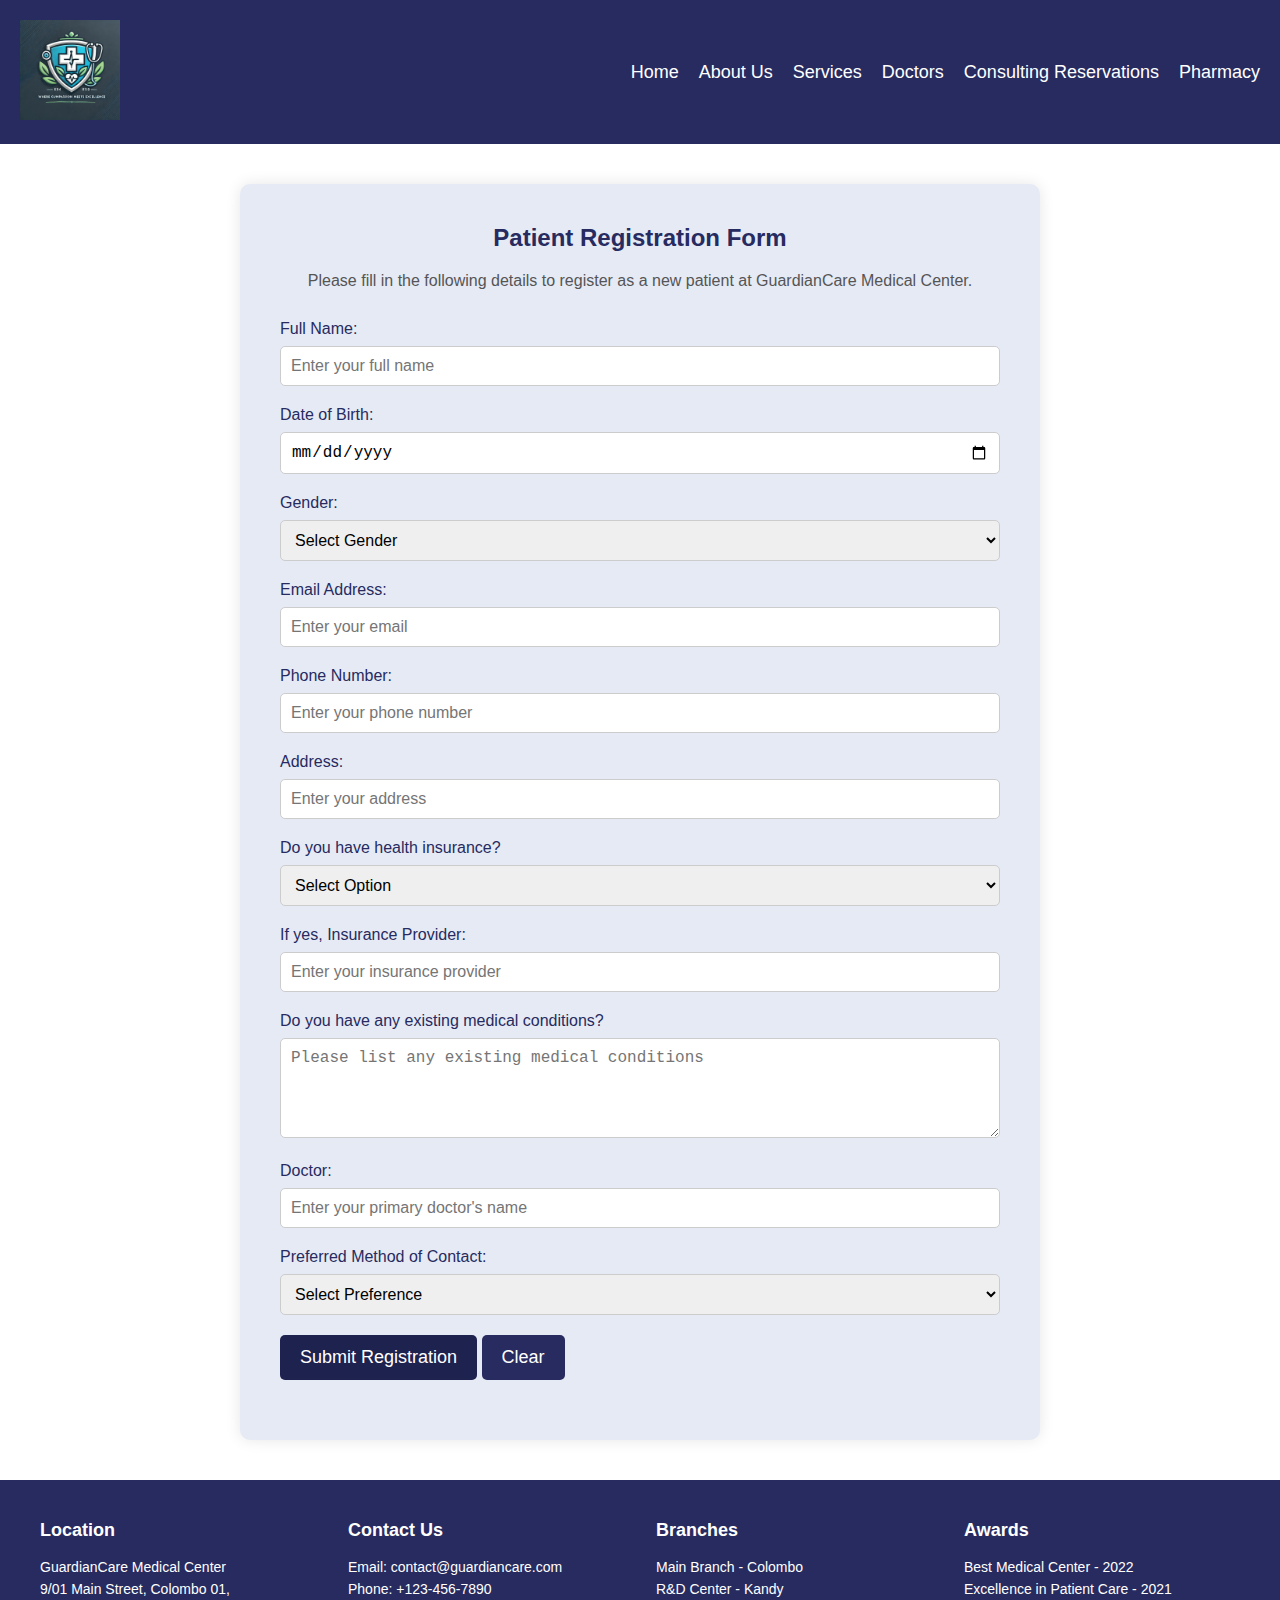
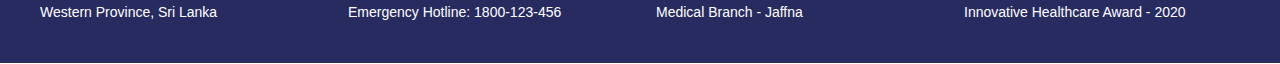
<file: Registration.html>
<!DOCTYPE html>
<html lang="en">
<head>
    <meta charset="UTF-8">
    <meta name="viewport" content="width=device-width, initial-scale=1.0">
    <title>Gurdian Care Medical Center - Registration</title>
    <link rel="stylesheet" href="Registration.css">
    <link rel="icon" href="favicon_io/favicon.ico">
</head>
<body>
    <header>
        <div class="logo-container">
            <img src="LOGO.webp" alt="Hospital Logo" class="logo">
        </div>
        <nav>
            <ul>
                <li><a href="index.html">Home</a></li>
                <li><a href="AboutUs&ContactUs.html">About Us</a></li>
                <li><a href="Services.html">Services</a></li>
                <li><a href="Doctors.html">Doctors</a></li>
                <li><a href="Reservations.html">Consulting Reservations</a></li>
                <li><a href="pharmacy1.html">Pharmacy</a></li>
            </ul>
        </nav>
    </header>

    <!-- Registration Form Section -->
    <section class="registration-section">
        <h2>Patient Registration Form</h2>
        <p>Please fill in the following details to register as a new patient at GuardianCare Medical Center.</p>

        <form class="registration-form" action="#" method="post">
            <!-- Personal Information -->
            <div class="form-group">
                <label for="fullName">Full Name:</label>
                <input type="text" id="fullName" name="fullName" placeholder="Enter your full name" required>
            </div>

            <div class="form-group">
                <label for="dob">Date of Birth:</label>
                <input type="date" id="dob" name="dob" required>
            </div>

            <div class="form-group">
                <label for="gender">Gender:</label>
                <select id="gender" name="gender" required>
                    <option value="">Select Gender</option>
                    <option value="male">Male</option>
                    <option value="female">Female</option>
                    <option value="other">Other</option>
                </select>
            </div>

            <!-- Contact Information -->
            <div class="form-group">
                <label for="email">Email Address:</label>
                <input type="email" id="email" name="email" placeholder="Enter your email" required>
            </div>

            <div class="form-group">
                <label for="phone">Phone Number:</label>
                <input type="tel" id="phone" name="phone" placeholder="Enter your phone number" required>
            </div>

            <div class="form-group">
                <label for="address">Address:</label>
                <input type="text" id="address" name="address" placeholder="Enter your address" required>
            </div>

            <!-- Medical Information -->
            <div class="form-group">
                <label for="insurance">Do you have health insurance?</label>
                <select id="insurance" name="insurance" required>
                    <option value="">Select Option</option>
                    <option value="yes">Yes</option>
                    <option value="no">No</option>
                </select>
            </div>

            <div class="form-group">
                <label for="insuranceProvider">If yes, Insurance Provider:</label>
                <input type="text" id="insuranceProvider" name="insuranceProvider" placeholder="Enter your insurance provider">
            </div>

            <div class="form-group">
                <label for="existingConditions">Do you have any existing medical conditions?</label>
                <textarea id="existingConditions" name="existingConditions" placeholder="Please list any existing medical conditions"></textarea>
            </div> 
            <!-- textarea means an element that allows users to input multi-line text(YOUTUBE-TUTORIAL) -->

            <div class="form-group">
                <label for="primaryDoctor"> Doctor:</label>
                <input type="text" id="primaryDoctor" name="primaryDoctor" placeholder="Enter your primary doctor's name">
            </div>

            <!-- Preferences -->
            <div class="form-group">
                <label for="contactPreference">Preferred Method of Contact:</label>
                <select id="contactPreference" name="contactPreference" required>
                    <option value="">Select Preference</option>
                    <option value="phone">Phone</option>
                    <option value="email">Email</option>
                    <option value="sms">SMS</option>
                </select>
            </div>
            <!--lable means provides a clickable text label for form controls like text fields, checkboxes, radio buttons(YOUTUBE-TUTORIAL)-->

            

            <!-- Submit Button/clear button -->
            <div class="form-group">
                <button type="submit" class="submit-btn">Submit Registration</button>
                <button type="reset" class="clear-btn">Clear</button>
            </div>
        </form>
    </section>

<!-- Footer Section -->
<footer class="footer">
    <div class="footer-column">
        <h3>Location</h3>
        <p>GuardianCare Medical Center</p>
        <p>9/01 Main Street, Colombo 01,</p>
        <p> Western Province, Sri Lanka</p>
    </div>

    <div class="footer-column">
        <h3>Contact Us</h3>
        <p>Email: contact@guardiancare.com</p>
        <p>Phone: +123-456-7890</p>
        <p>Emergency Hotline: 1800-123-456</p>
    </div>

    <div class="footer-column">
        <h3>Branches</h3>
        <p>Main Branch - Colombo</p>
        <p>R&D Center - Kandy</p>
        <p>Medical Branch - Jaffna</p>
    </div>

    <div class="footer-column">
        <h3>Awards</h3>
        <p>Best Medical Center - 2022</p>
        <p>Excellence in Patient Care - 2021</p>
        <p>Innovative Healthcare Award - 2020</p>
    </div>
</footer>

</body>
</html>
</file>
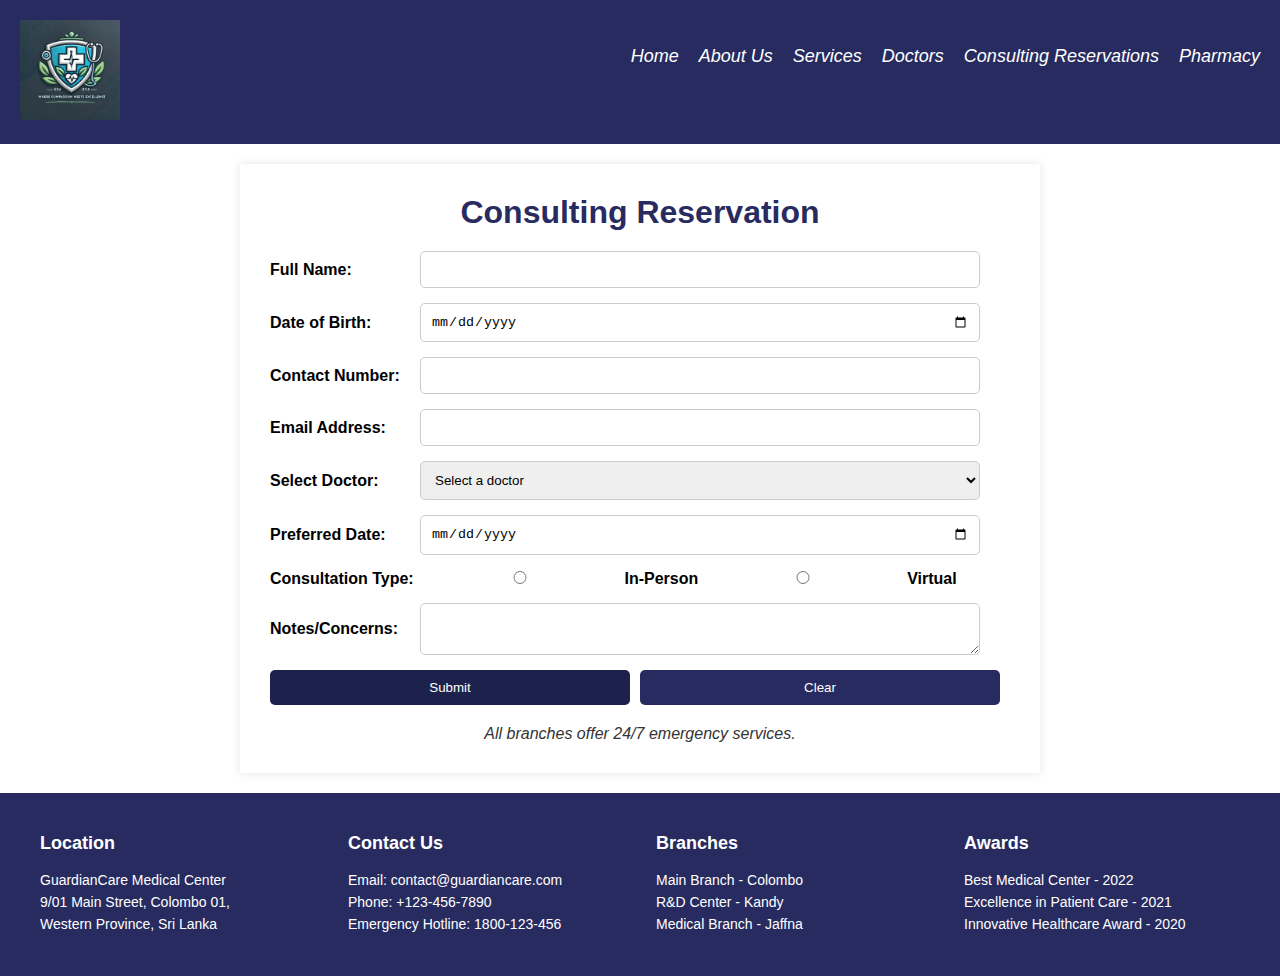
<file: Reservations.html>
<!DOCTYPE html>
<html lang="en">
<head>
    <meta charset="UTF-8">
    <meta name="viewport" content="width=device-width, initial-scale=1.0">
    <title>Gurdian Care Medical Center - Reservation</title>
    <link rel="stylesheet" href="styles.css">
    <link rel="icon" href="favicon_io/favicon.ico">
</head>
<body>
    <header>
        <div class="logo-container">
            <img src="LOGO.webp" alt="Hospital Logo" class="logo">
        </div>
        <nav>
            <ul>
                <li><a href="index.html">Home</a></li>
                <li><a href="AboutUs&ContactUs.html">About Us</a></li>
                <li><a href="Services.html">Services</a></li>
                <li><a href="Doctors.html">Doctors</a></li>
                <li><a href="Reservations.html">Consulting Reservations</a></li>
                <li><a href="pharmacy1.html">Pharmacy</a></li>
            </ul>
        </nav>
    </header>


    <main>
        <section class="consulting-reservation">
            <h1>Consulting Reservation</h1>
            <form class="reservation-form">
                <div class="form-group">
                    <label for="fullName">Full Name:</label>
                    <input type="text" id="fullName" name="fullName" required>
                </div>
                <div class="form-group">
                    <label for="dob">Date of Birth:</label>
                    <input type="date" id="dob" name="dob" required>
                </div>
                <div class="form-group">
                    <label for="contactNumber">Contact Number:</label>
                    <input type="tel" id="contactNumber" name="contactNumber" required>
                </div>
                <div class="form-group">
                    <label for="email">Email Address:</label>
                    <input type="email" id="email" name="email" required>
                </div>
                <div class="form-group">
                    <label for="doctor">Select Doctor:</label>
                    <select id="doctor" name="doctor" required>
                        <option value="">Select a doctor</option>
                        <option value="doctor1">Dr. John Doe</option>
                        <option value="doctor2">Dr. Jane Smith</option>
                        <option value="doctor2">Dr. Sarah Thompson</option>
                        <option value="doctor2">Dr. Benjamin Brown</option>
                        <option value="doctor2">Dr. David Garcia</option>
                        <option value="doctor2">Dr. Laura Wilson</option>
                    </select>
                </div>
                <div class="form-group">
                    <label for="preferredDate">Preferred Date:</label>
                    <input type="date" id="preferredDate" name="preferredDate" required>
                </div>
                <div class="form-group">
                    <label>Consultation Type:</label>
                    <div class="radio-group">
                        <input type="radio" id="inPerson" name="consultationType" value="inPerson" required>
                        <label for="inPerson">In-Person</label>
                        <input type="radio" id="virtual" name="consultationType" value="virtual">
                        <label for="virtual">Virtual</label>
                        <!-- Radio buttons allow users to select one option from a group of choices(YOUTUBE-TUTORIAL) -->
                    </div>
                </div>
                <div class="form-group">
                    <label for="notes">Notes/Concerns:</label>
                    <textarea id="notes" name="notes"></textarea>
                </div>
                <div class="form-group">
                    <button type="submit" class="submit-btn">Submit</button>
                    <button type="reset" class="clear-btn">Clear</button>
                </div>
            </form>
            <div class="emergency-info">
                <p>All branches offer 24/7 emergency services.</p>
            </div>
        </section>
    </main>


    <!-- Footer Section -->
<footer class="footer">
    <div class="footer-column">
        <h3>Location</h3>
        <p>GuardianCare Medical Center</p>
        <p>9/01 Main Street, Colombo 01,</p>
        <p> Western Province, Sri Lanka</p>
    </div>

    <div class="footer-column">
        <h3>Contact Us</h3>
        <p>Email: contact@guardiancare.com</p>
        <p>Phone: +123-456-7890</p>
        <p>Emergency Hotline: 1800-123-456</p>
    </div>

    <div class="footer-column">
        <h3>Branches</h3>
        <p>Main Branch - Colombo</p>
        <p>R&D Center - Kandy</p>
        <p>Medical Branch - Jaffna</p>
    </div>

    <div class="footer-column">
        <h3>Awards</h3>
        <p>Best Medical Center - 2022</p>
        <p>Excellence in Patient Care - 2021</p>
        <p>Innovative Healthcare Award - 2020</p>
    </div>
</footer>

</body>
</html>
</file>
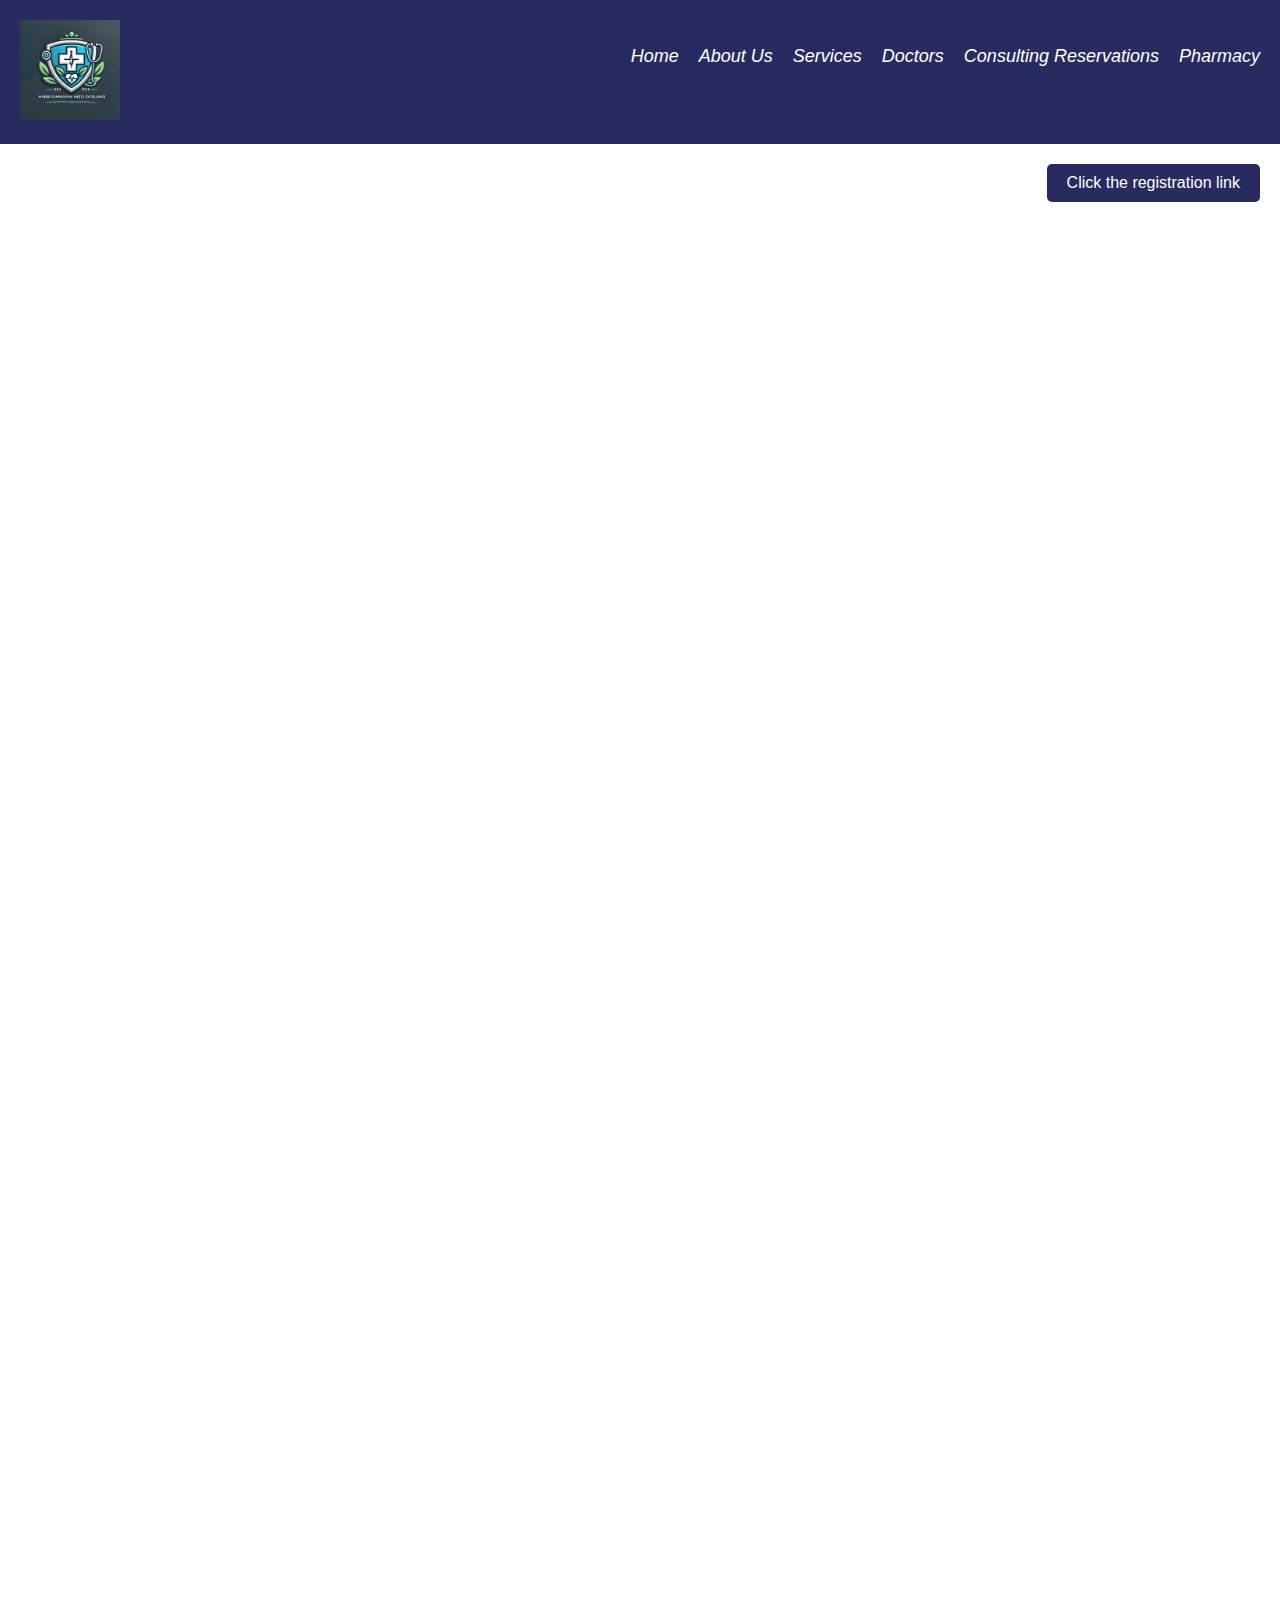
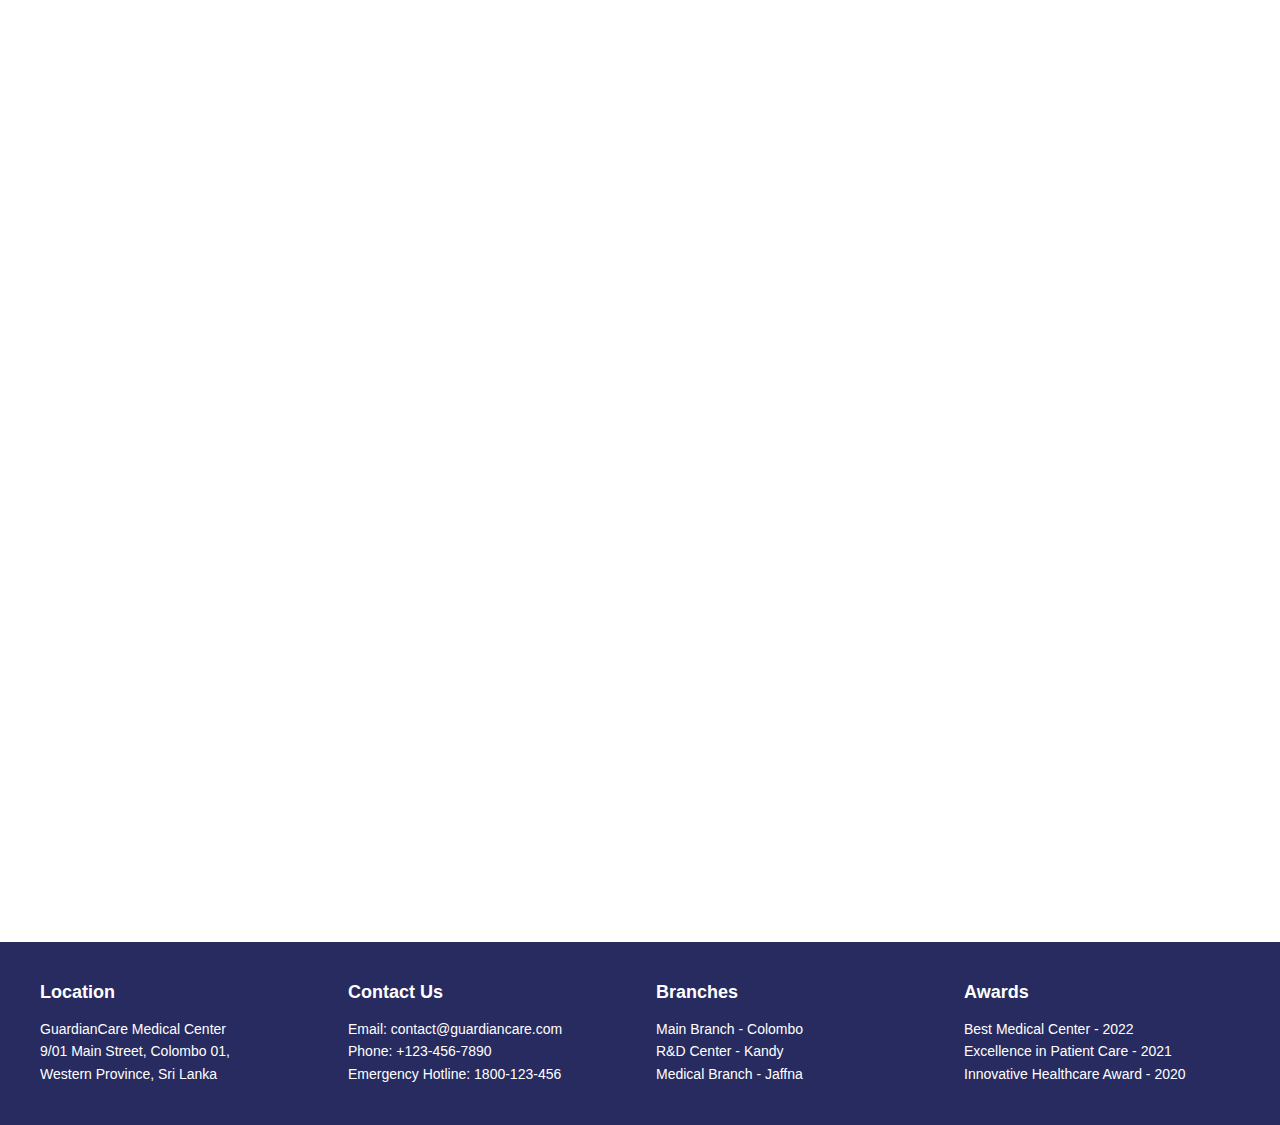
<file: Services.html>
<!DOCTYPE html>
<html lang="en">
<head>
    <meta charset="UTF-8">
    <meta name="viewport" content="width=device-width, initial-scale=1.0">
    <title>Gurdian Care Medical Center - Services</title>
    <link rel="stylesheet" href="styles.css">
    <link rel="icon" href="favicon_io/favicon.ico">
</head>
<body>
    <header>
        <div class="logo-container">
            <img src="LOGO.webp" alt="Hospital Logo" class="logo">
        </div>
        <nav>
            <ul>
                <li><a href="index.html">Home</a></li>
                <li><a href="AboutUs&ContactUs.html">About Us</a></li>
                <li><a href="Services.html">Services</a></li>
                <li><a href="Doctors.html">Doctors</a></li>
                <li><a href="Reservations.html">Consulting Reservations</a></li>
                <li><a href="pharmacy1.html">Pharmacy</a></li>
            </ul>
        </nav>
    </header>


    <!-- Registration Link -->
    <div class="registration-container">
        <a href="Registration.html" class="registration-link">Click the registration link</a>
    </div>


    <!-- Services Section -->
    <section class="services-section">
        <h2>Services We Offer</h2>
 
        <div class="services-grid">
            <!-- Service 1 -->
            <div class="service">
                <img src="Images/emergency care i.jpg" alt="Service 1">
                <h3>Emergency Care</h3>
                <p>Available 24/7, our emergency care team is ready to assist with any urgent medical situations.</p>
            </div>
            <!-- Service 2 -->
            <div class="service">
                <img src="Images/Inpatient Care.jpg" alt="Service 2">
                <h3>Inpatient Care</h3>
                <p>Our inpatient services offer personalized care for patients needing hospital stays.</p>
            </div>
            <!-- Service 3 -->
            <div class="service">
                <img src="Images/Outpatient Surgery II.jpg" alt="Service 3">
                <h3>Outpatient Surgery</h3>
                <p>Receive expert surgical care without the need for an overnight stay.</p>
            </div>
            <!-- Service 4 -->
            <div class="service">
                <img src="Images/Diagnostic Imaging II.jpg" alt="Service 4">
                <h3>Diagnostic Imaging</h3>
                <p>State-of-the-art imaging technology for accurate diagnoses, including MRI, CT scans, and X-rays.</p>
            </div>
            <!-- Service 5 -->
            <div class="service">
                <img src="Images/Pediatric care.jpg" alt="Service 5">
                <h3>Pediatric Care</h3>
                <p>Comprehensive healthcare services tailored for children and adolescents.</p>
            </div>
            <!-- Service 6 -->
            <div class="service">
                <img src="Images/SPECIALIZED TREATMENTS.jpg" alt="Service 6">
                <h3>Specialized Treatments</h3>
                <p>Expert care in specialized fields like cardiology, oncology, and more.</p>
            </div>
            <!-- Service 7 -->
            <div class="service">
                <img src="Images/Rehabilitation Services.jpg" alt="Service 7">
                <h3>Rehabilitation Services</h3>
                <p>Comprehensive rehabilitation programs for recovery and wellness.</p>
            </div>
            <!-- Service 8 -->
            <div class="service">
                <img src="Images/Maternity Services.jpg" alt="Service 8">
                <h3>Maternity Services</h3>
                <p>Compassionate care for expecting mothers, from prenatal to postnatal care.</p>
            </div>
        </div>
    </section>


    <!-- Footer Section -->
<footer class="footer">
    <div class="footer-column">
        <h3>Location</h3>
        <p>GuardianCare Medical Center</p>
        <p>9/01 Main Street, Colombo 01,</p>
        <p> Western Province, Sri Lanka</p>
    </div>

    <div class="footer-column">
        <h3>Contact Us</h3>
        <p>Email: contact@guardiancare.com</p>
        <p>Phone: +123-456-7890</p>
        <p>Emergency Hotline: 1800-123-456</p>
    </div>

    <div class="footer-column">
        <h3>Branches</h3>
        <p>Main Branch - Colombo</p>
        <p>R&D Center - Kandy</p>
        <p>Medical Branch - Jaffna</p>
    </div>

    <div class="footer-column">
        <h3>Awards</h3>
        <p>Best Medical Center - 2022</p>
        <p>Excellence in Patient Care - 2021</p>
        <p>Innovative Healthcare Award - 2020</p>
    </div>
</footer>

</body>
</html>
</file>
<file: styles.css>
* {
    margin: 0;
    padding: 0;
    box-sizing: border-box;
}

body {
    font-family: Arial, sans-serif;
}

header {
    background-color: #272b5f; 
    padding: 20px;
    display: flex;
    justify-content: space-between;
    align-items: center ;
}

.logo-container {
    flex-grow: 1;
}

.logo {
    height: 100px; 
}

nav ul {
    list-style: none;
    display: flex;
    gap: 20px;
}

nav ul li {
    display: inline;
}

nav ul li a {
    color: white;
    text-decoration: none;
    font-size: 18px;
}

nav ul li a:hover {
    text-decoration: underline;
}





/*HOME PAGE*/
.home-content {
    display: flex;
    padding: 40px;
    justify-content: space-between;
}

.left-side {
    width: 60%;
}

.left-side h1 {
    font-style: italic;
    text-align: center;
    font-size: 28px;
    margin-bottom: 20px;
    cursor: pointer;
}

.left-side p {
    font-style: italic;
    margin-bottom: 15px;
    line-height: 1.6;
}

.motto{
    text-align: center;
}
ul {
    list-style-type: disc;
    margin-left: 20px;
    margin-bottom: 20px;

}

ul li {
    font-size: 16px;
    font-style: italic;
    line-height: 1.2;
    color: #333;
    margin-bottom: 10px;

}

.right-side {
    width: 35%;
    display: flex;
    justify-content: center;
    align-items: center;
}

.right-side img {
    height: 350px;
    width: 500px;
    border-radius: 5px; 
    object-fit: cover;
    object-fit: top;
}
.testimonials {
    display: flex;
    padding: 40px;
    justify-content: space-between;
    background-color: #D9E1F2; 
}

.testimonials .left-side {
    width: 60%;
}

.testimonials h2 {
    font-size: 24px;
    margin-bottom: 20px;
    color: #272b5f; 
}

.testimonials ol {
    list-style-position: inside;
    line-height: 1.8;
}

.testimonials ol li {
    font-style: italic;
    margin-bottom: 15px;
}

.testimonials .right-side {
    width: 35%;
    display: flex;
    justify-content: center;
    align-items: center;
}

.testimonials .right-side img {
    max-width: 100%;
    height: 350px;
    border-radius: 5px;
}
.head-team {
    display: flex;
    justify-content: space-between;
    background-color: #eef0f5; 
    padding: 40px;
}
.head-team-section {
    padding: 60px 40px;
    background-color: #fbfbfb; 
}

.section-heading {
    text-align: center;
    font-size: 28px;
    color: #272b5f; 
    margin-bottom: 40px;
}

.team-column {
    width: 48%; /* Two columns, each taking 48% of the width */
}

.team-member {
    display: flex;
    flex-direction: column;
    align-items: center;
    margin-bottom: 40px;
    font-style: italic;
}


.team-member img { 
    width: auto;
    height: 300px;
    border-radius: 10px;
}


.team-member h2 {
    font-size: 20px;
    color: #272b5f; 
    margin-top: 10px;
    text-align: center;
}

.team-member p {
    font-size: 16px;
    line-height: 1.6;
    text-align: center;
}













/*FOOTER*/
.footer {
    background-color: #272b5f; 
    color: white;
    padding: 40px;
    display: flex;
    justify-content: space-between;
    text-align: left;
}

.footer-column {
    width: 23%; /* Four columns, each taking up roughly a quarter of the width */
}

.footer h3 {
    font-size: 18px;
    margin-bottom: 15px;
}

.footer p {
    font-size: 14px;
    line-height: 1.6;
}






/* ABOUT US PAGE */
/* Branch Section Styles */
.branch-section {
    background-color: white;
    padding: 60px 40px;
}

.branch-content {
    display: flex;
    justify-content: space-between;
    align-items: flex-end; 
}

.branch-text {
    width: 55%;
    display: flex;
    flex-direction: column;
    justify-content: space-between;
}

.branch-text h2 {
    color: #272b5f;
    font-size: 28px;
    margin-bottom: 20px;
}

.branch-text p {
    font-size: 16px;
    line-height: 1.6;
    margin-bottom: 20px;
}

.branch-location h3 {
    color: #272b5f;
    font-size: 20px;
    margin-bottom: 10px;
}

.branch-photo {
    width: 40%;
}

.branch-photo img {
    max-width: 100%;
    height: 600px; 
    object-fit: cover;
    border-radius: 10px;
}

.branch-location iframe {
    width: 100%;
    height: 300px; 
    border-radius: 10px;
    border: none;
}
/* Branches Table Section */
.branches-table-section {
    background-color: white;
    padding: 20px;
    margin: 20px 0;
    border-radius: 8px;
    box-shadow: 0 2px 8px rgba(0, 0, 0, 0.1);
}

.branches-table-section h2 {
    margin-bottom: 20px;
    text-align: center;
}

.branches-table {
    width: 100%;
    border-collapse: collapse;
    margin-top: 20px;
}

.branches-table th, .branches-table td {
    padding: 15px;
    text-align: center;
    border: 1px solid #ccc;
}

.branches-table th {
    background-color: #272b5f;
    color: white;
}

.branches-table img {
    max-width: 150px;
    height: auto;
    border-radius: 8px;
    box-shadow: 0 2px 8px rgba(0, 0, 0, 0.1);
}

.branches-table ul {
    list-style: none;
    padding-left: 0;
}

.branches-table ul li {
    margin-bottom: 5px;
}




/* SERVICES */
/* Registration link container */
.registration-container {
    text-align: right;
    padding: 20px 20px 0 0;
    background-color: white;
}

.registration-link {
    display: inline-block;
    background-color: #272b5f;
    color: white;
    padding: 10px 20px;
    text-decoration: none;
    border-radius: 5px;
}

.registration-link:hover {
    background-color: #1e224f;
}

.services-section {
    padding: 40px 20px;
    background-color: #ffffff;
    text-align: center;
    animation: fadeInDown 1s ease-in-out;
}

.services-section h2 {
    margin-bottom: 40px;
    color: #272b5f;
    opacity: 0;
    animation: slideInLeft 1s ease forwards;
}

/* Grid for services */
.services-grid {
    display: grid;
    grid-template-columns: repeat(2, 1fr);
    gap: 40px;
    justify-content: center;
}

/* Individual service card */
.service {
    background-color: #eaeaea;
    padding: 20px;
    border-radius: 8px;
    box-shadow: 0 2px 8px rgba(0, 0, 0, 0.1);
    opacity: 0;
    transform: translateY(30px);
    animation: fadeInUp 0.8s ease-in-out forwards;
}

.service img {
    width: 100%;
    height: 400px;
    border-radius: 8px;
    margin-bottom: 15px;
    transition: transform 0.3s ease-in-out;
}

.service:hover img {
    transform: scale(1.05);
}

.service h3 {
    margin-bottom: 10px;
    color: #272b5f;
    transition: color 0.3s ease-in-out;
}

.service:hover h3 {
    color: #1e224f;
}

.service p {
    color: #333;
    transition: color 0.3s ease-in-out;
}

.service:hover p {
    color: #272b5f;
}

/* Keyframe animations */
@keyframes fadeInUp {
    0% {
        opacity: 0;
        transform: translateY(30px);
    }
    100% {
        opacity: 1;
        transform: translateY(0);
    }
}

@keyframes fadeInDown {
    0% {
        opacity: 0;
        transform: translateY(-30px);
    }
    100% {
        opacity: 1;
        transform: translateY(0);
    }
}
@keyframes slideInLeft {
    0% {
        opacity: 0;
        transform: translateX(-100px);
    }
    100% {
        opacity: 1;
        transform: translateX(0);
    }
}




/* DOCTORS PAGE */

/* Doctors Section Styles */
.doctors-section {
    padding: 40px 20px;
    background-color: #ffffff;
    text-align: center;
}

.doctors-section h2 {
    margin-bottom: 40px;
    color: #272b5f;
}

.doctors-grid {
    display: grid;
    grid-template-columns: repeat(4, 1fr);
    gap: 20px;
}

.doctor {
    background-color: #eaeaea;
    padding: 20px;
    border-radius: 8px;
    box-shadow: 0 2px 8px rgba(0, 0, 0, 0.1);
    text-align: center;
}

.doctor img {
    width: 100%;
    height: 400px;
    border-radius: 8px;
    margin-bottom: 15px;
}

.doctor h3 {
    margin-bottom: 10px;
    color: #272b5f;
}

.doctor p {
    color: #333;
}



/* Consulting Reservations */
.consulting-reservation {
    background-color: #fff;
    padding: 30px;
    margin: 20px auto;
    max-width: 800px;
    box-shadow: 0 0 10px rgba(0, 0, 0, 0.1);
}

.consulting-reservation h1 {
    text-align: center;
    color: #272b5f;
}

.reservation-form {
    margin-top: 20px;
}

.form-group {
    display: flex;
    justify-content: flex-start; /* Aligns the whole group to the left */
    align-items: center;
    margin-bottom: 15px;
}

.form-group label {
    width: 150px;
    font-weight: bold;
}

.form-group input,
.form-group select,
.form-group textarea {
    width: 560px;
    padding: 10px;
    border: 1px solid #ccc;
    border-radius: 5px;
}

.radio-group label,
.radio-group input{
    width: 200px;
}


.submit-btn,
.clear-btn {
    background-color: #272b5f;
    color: #fff;
    padding: 10px 20px;
    border: none;
    border-radius: 5px;
    cursor: pointer;
    width: 100%;
    margin-right: 10px;
}
.submit-btn
.clear-btn{
    margin-bottom: 10px;
}
.submit-btn,
.clear-btn:hover {
    background-color: #1d224d;
}

.emergency-info {
    text-align: center;
    margin-top: 20px;
    font-style: italic;
    color: #333;
}



/* Header */

@media (max-width: 768px) {
    header {
        flex-direction: column;
        align-items: center; /* Keep everything else centered */
        padding: 10px;
    }

    .logo {
        height: 80px;
        position: absolute;
        top: 10px;
        left: 10px;
    }

    nav ul {
        flex-direction: column;
        padding-top: 10px;
        width: 100%;
        align-items: center; /* Keep navigation centered */
    }

    nav ul li {
        display: block;
        margin-bottom: 5px;
    }

    nav ul li a {
        font-size: 16px;
    }
}



@media (min-width: 320px) and (max-width: 768px) {
    /* Home Page Layout Adjustments */
    .home-content {
        flex-direction: column;
        align-items: center;
    }

    .left-side, .right-side {
        width: 100%;
        text-align: center;
    }

    .right-side img {
        height: auto;
        width: 100%;
    }

    /* Testimonials Section */
    .testimonials {
        flex-direction: column;
    }

    .testimonials .left-side, 
    .testimonials .right-side {
        width: 100%;
    }

    .testimonials .right-side img {
        height: auto;
        width: 100%;
    }

    /* Meet Our Head Team Section */
    .head-team {
        flex-direction: column;
        align-items: center;
    }

    .team-member {
        width: 100%;
        margin-bottom: 20px;
    }

    .team-member img { 
        width: 100%;
        height: auto; /* Ensure images resize properly */
        border-radius: 10px;
        margin-bottom: 10px;
    }

    .team-member h2, 
    .team-member p {
        text-align: center; /* Center the text for smaller screens */
    }
}
/* ABOUT US PAGE MEDIA QUERIES */
@media (max-width: 768px) {
    .branch-section {
        padding: 40px 20px;
    }

    .branch-content {
        flex-direction: column; /* Stack the text, image, and map vertically */
        align-items: center;
    }

    .branch-text {
        width: 100%; /* Full width for the text */
        text-align: center; 
        margin-bottom: 20px; 
    }

    .branch-text h2 {
        font-size: 24px;
        margin-bottom: 15px;
    }

    .branch-text p {
        font-size: 14px;
        line-height: 1.5;
        margin-bottom: 15px;
    }

    .branch-photo {
        width: 100%; /* Make the image take the full width on smaller screens */
        margin-bottom: 15px;
    }

    .branch-photo img {
        height: auto;
        max-width: 100%;
        object-fit: cover;
        border-radius: 10px;
    }

    .branch-location {
        width: 100%; /* Full width for the map section */
        text-align: center;
    }

    .branch-location iframe {
        width: 100%; /* Full width for the map iframe */
        height: 250px; 
    }
}

/* Branches Table Section */
@media (max-width: 768px) {
    .branches-table-section {
        padding: 20px;
    }

    .branches-table {
        font-size: 14px; /* Smaller font for better visibility */
        margin-top: 10px;
    }

    .branches-table th, .branches-table td {
        padding: 10px; 
    }

    .branches-table img {
        max-width: 100px;
        height: auto;
    }
}


/*  SERVICES PAGE  */
@media (max-width: 768px) {
    .services-grid {
        grid-template-columns: 1fr;
    }

    .service img {
        height: auto;
    }
 /*  DOCTORS PAGE  */
}
@media (max-width: 768px) {
    .doctors-grid {
        grid-template-columns: 1fr 1fr;
    }

    .doctor img {
        height: auto;
    }
}
/*  CONSULTING RESERVATION PAGE */
@media (max-width: 768px) {
    .form-group {
        flex-direction: column;
        align-items: flex-start;
    }

    .form-group label {
        width: 100%;
        margin-bottom: 5px;
    }

    .form-group input,
    .form-group select,
    .form-group textarea {
        width: 100%;
    }
    .submit-btn{
        margin-bottom: 10px;
    }
}
/*FOOTER*/
@media (max-width: 768px) {
    .footer {
        flex-direction: column; 
        padding: 20px; 
        text-align: center; 
    }

    .footer-column {
        width: 100%; 
        margin-bottom: 20px; 
    }

    .footer h3 {
        font-size: 16px; 
    }

    .footer p {
        font-size: 12px; 
    }
}
</file>
<file: buy_now.css>
/* General Styles */
* {
    margin: 0;
    padding: 0;
    box-sizing: border-box;
}

body {
    font-family: Arial, sans-serif;
    background-color: #f4f4f4;
}

header {
    background-color: #272b5f; 
    padding: 20px;
    display: flex;
    justify-content: space-between;
    align-items: center;
}

.logo-container {
    flex-grow: 1;
}

.logo {
    height: 100px; 
}

nav ul {
    list-style: none;
    display: flex;
    gap: 20px;
}

nav ul li {
    display: inline;
}

nav ul li a {
    color: white;
    text-decoration: none;
    font-size: 18px;
}

nav ul li a:hover {
    text-decoration: underline;
}

/* Main Content Styles */
main {
    padding: 20px;
    margin: 20px auto;
    max-width: 800px;
    background-color: #fff;
    box-shadow: 0 4px 10px rgba(0, 0, 0, 0.1);
    border-radius: 8px;
}

h2 {
    font-size: 24px;
    color: #272b5f;
    margin-bottom: 20px;
    text-align: center;
}

#buy-now-table {
    width: 100%;
    border-collapse: collapse;
    margin-bottom: 20px;
}

#buy-now-table th, #buy-now-table td {
    border: 1px solid #ddd;
    padding: 10px;
    text-align: center;
}

#buy-now-table th {
    background-color: #272b5f;
    color: white;
}

tfoot td {
    font-weight: bold;
    font-size: 16px;
    color: #272b5f;
}

form {
    margin-top: 20px;
}

form div {
    margin-bottom: 15px;
}

form label {
    display: block;
    margin-bottom: 5px;
    font-weight: bold;
    color: #272b5f;
}

form input[type="text"],
form input[type="email"],
form input[type="tel"],
form input[type="radio"] {
    width: 100%;
    padding: 10px;
    border: 1px solid #ccc;
    border-radius: 4px;
    font-size: 16px;
}

form input[type="radio"] {
    width: auto;
}

form button[type="submit"] {
    background-color:#272b5f;
    color: white;
    padding: 10px 20px;
    border: none;
    border-radius: 4px;
    cursor: pointer;
    font-size: 16px;
    transition: background-color 0.3s ease, transform 0.2s ease;
}

form button[type="submit"]:hover {
    background-color: #4176af;
    transform: scale(1.05);
}

/* Card Details Styles */
#card-details {
    display: none;
}

#card-details input[type="text"] {
    width: calc(100% - 20px);
}

/* Thank You Message */
#thank-you-message {
    text-align: center;
    font-size: 18px;
    color: #272b5f;
    margin-top: 20px;
}

/* Footer Styles */
.footer {
    background-color: #272b5f;
    color: white;
    padding: 40px;
    display: flex;
    justify-content: space-between;
    text-align: left;
}

.footer-column {
    width: 23%;
}

.footer h3 {
    font-size: 18px;
    margin-bottom: 15px;
}

.footer p {
    font-size: 14px;
    line-height: 1.6;
}

/* Mobile Responsiveness */
@media (max-width: 768px) {
    nav ul {
        flex-direction: column;
        align-items: center;
    }

    main {
        padding: 10px;
    }

    form div {
        margin-bottom: 10px;
    }

    .footer {
        flex-direction: column;
        align-items: center;
    }

    .footer-column {
        width: 100%;
        text-align: center;
        margin-bottom: 20px;
    }
}
</file>
<file: pharmacy1.css>
/* General Styles */
* {
    margin: 0;
    padding: 0;
    box-sizing: border-box;
}

body {
    font-family: Arial, sans-serif;
}

header {
    background-color: #272b5f; 
    padding: 20px;
    display: flex;
    justify-content: space-between;
    align-items: center ;
}

.logo-container {
    flex-grow: 1;
}

.logo {
    height: 100px; 
}

nav ul {
    list-style: none;
    display: flex;
    gap: 20px;
}

nav ul li {
    display: inline;
}

nav ul li a {
    color: white;
    text-decoration: none;
    font-size: 18px;
}

nav ul li a:hover {
    text-decoration: underline;
}


h1 {
    font-size: 28px;
    margin: 0;
}

h2 {
    font-size: 24px;
    color: #272b5f;
    margin-bottom: 20px;
    text-align: center;
}

/* Categories Section */
.medicine-categories {
    padding: 20px;
    margin-top: 20px;
    background-color: #fff;
    box-shadow: 0 4px 10px rgba(0, 0, 0, 0.1);
    border-radius: 8px;
}

.category-container {
    display: flex;
    flex-wrap: wrap;
    justify-content: space-around;
    gap: 20px;
    margin-top: 20px;
}

.category {
    background: linear-gradient(135deg, #001f3f, #315b82);
    color: white;
    border-radius: 8px;
    padding: 20px;
    text-align: center;
    cursor: pointer;
    width: 180px;
    transition: transform 0.3s ease, box-shadow 0.3s ease;
    box-shadow: 0 4px 6px rgba(0, 0, 0, 0.1);
}

.category h3 {
    font-size: 18px;
    margin: 0;
}

/* Add this CSS for images */
.category img {
    width: 100px; /* Adjust the size as needed */
    height: 100px; /* Ensure all images are the same size */
    object-fit: cover;
    margin-top: 10px;
}

.category:hover {
    transform: scale(1.1);
    box-shadow: 0 6px 12px rgba(0, 0, 0, 0.2);
}

/* Medicine List */
#medicine-list {
    padding: 20px;
    margin: 20px auto;
    max-width: 800px;
    background-color: #fff;
    border-radius: 8px;
    box-shadow: 0 4px 10px rgba(0, 0, 0, 0.1);
}

#medicine-items > div {
    display: flex;
    justify-content: space-between;
    align-items: center;
    background: #f9f9f9;
    border: 1px solid #ddd;
    border-radius: 6px;
    padding: 10px 20px;
    margin: 10px 0;
    box-shadow: 0 2px 4px rgba(0, 0, 0, 0.05);
}

#medicine-items span {
    font-size: 16px;
    font-weight: bold;
}

input[type="number"] {
    width: 50px;
    padding: 5px;
    font-size: 14px;
    text-align: center;
    border: 1px solid #ccc;
    border-radius: 4px;
}

button {
    padding: 8px 12px;
    background-color: #272b5f;
    color: white;
    border: none;
    border-radius: 6px;
    cursor: pointer;
    font-size: 14px;
    font-weight: bold;
    transition: background-color 0.3s ease, transform 0.2s ease;
}

button:hover {
    background-color: #272b5f;
    transform: scale(1.1);
}

/* Cart Table */
#cart-table {
    width: 100%;
    border-collapse: collapse;
    margin-top: 20px;
    background: #fff;
}

#cart-table th {
    background-color: #272b5f;
    color: white;
    padding: 10px;
}

#cart-table td {
    text-align: center;
    padding: 8px;
    border: 1px solid #ddd;
}

tfoot td {
    font-weight: bold;
    font-size: 16px;
}

/* Adding space between table and buttons */
#add-to-favourites, #apply-favourites, #buy-now {
    margin-top: 20px; /* Add space between table and buttons */
}

.buy-now-container {
    position: absolute;
    bottom: 20px;
    right: 20px;
}

.buy-now {
    background-color: #007bff;
    color: #fff;
    padding: 10px 20px;
    border-radius: 3px;
    border: none;
    cursor: pointer;
}

.buy-now:hover {
    background-color: #0056b3;
}

/*FOOTER*/
.footer {
    background-color: #272b5f; 
    color: white;
    padding: 40px;
    display: flex;
    justify-content: space-between;
    text-align: left;
}

.footer-column {
    width: 23%; /* Four columns, each taking up roughly a quarter of the width */
}

.footer h3 {
    font-size: 18px;
    margin-bottom: 15px;
}

.footer p {
    font-size: 14px;
    line-height: 1.6;
}
/* Header */

@media (max-width: 768px) {
    header {
        flex-direction: column;
        align-items: center; /* Keep everything else centered */
        padding: 10px;
    }

    .logo {
        height: 80px;
        position: absolute;
        top: 10px;
        left: 10px;
    }

    nav ul {
        flex-direction: column;
        padding-top: 10px;
        width: 100%;
        align-items: center; /* Keep navigation centered */
    }

    nav ul li {
        display: block;
        margin-bottom: 5px;
    }

    nav ul li a {
        font-size: 16px;
    }
}

/* Mobile Responsiveness */
@media (max-width: 768px) {
    .category-container {
        flex-direction: column;
        align-items: center;
    }

    #medicine-items > div {
        flex-direction: column;
        align-items: flex-start;
    }

    button {
        margin-top: 10px;
        width: 100%;
    }
}

footer {
    background-color: #272b5f;
    color: white;
    padding: 20px;
    text-align: center;
    font-size: 14px;
    box-shadow: 0 -4px 6px rgba(0, 0, 0, 0.1);
}

.footer-column {
    margin-bottom: 10px;
}
</file>
<file: Registration.css>
* {
    margin: 0;
    padding: 0;
    box-sizing: border-box;
}

body {
    font-family: Arial, sans-serif;
}

header {
    background-color: #272b5f; 
    padding: 20px;
    display: flex;
    justify-content: space-between;
    align-items: center ;
}

.logo-container {
    flex-grow: 1;
}

.logo {
    height: 100px; 
}

nav ul {
    list-style: none;
    display: flex;
    gap: 20px;
}

nav ul li {
    display: inline;
}

nav ul li a {
    color: white;
    text-decoration: none;
    font-size: 18px;
}

nav ul li a:hover {
    text-decoration: underline;
}


/* Registration Section */
.registration-section {
    background-color: #e5eaf5;
    padding: 40px;
    max-width: 800px;
    margin: 40px auto;
    border-radius: 10px;
    box-shadow: 0 0 15px rgba(0, 0, 0, 0.1);
    text-align: center;
}

.registration-section h2 {
    color: #272b5f;
    margin-bottom: 20px;
}

.registration-section p {
    font-size: 16px;
    color: #555;
    margin-bottom: 30px;
}

.registration-form {
    text-align: left;
}

.form-group {
    margin-bottom: 20px;
}

.form-group label {
    display: block;
    margin-bottom: 8px;
    color: #272b5f;
}

.form-group input,
.form-group select,
.form-group textarea {
    width: 100%;
    padding: 10px;
    border: 1px solid #ccc;
    border-radius: 5px;
    font-size: 16px;
}

textarea {
    height: 100px;
}

.submit-btn,
.clear-btn {
    background-color: #272b5f;
    color: white;
    padding: 12px 20px;
    border: none;
    border-radius: 5px;
    font-size: 18px;
    cursor: pointer;
}

.submit-btn,
.clear-btn:hover {
    background-color: #1e224f;
}
.submit-btn :active {
    opacity: 0.5;
}

.registration-section input[type="checkbox"] {
    margin-right: 10px;
}
.footer {
    background-color: #272b5f; 
    color: white;
    padding: 40px;
    display: flex;
    justify-content: space-between;
    text-align: left;
}

.footer-column {
    width: 23%; /* Four columns, each taking up roughly a quarter of the width */
}

.footer h3 {
    font-size: 18px;
    margin-bottom: 15px;
}

.footer p {
    font-size: 14px;
    line-height: 1.6;
}


/* Header */
/* Header Media Query for Mobile */
@media (max-width: 768px) {
    header {
        flex-direction: column;
        align-items: center; /* Keep everything else centered */
        padding: 10px;
    }

    .logo {
        height: 80px;
        position: absolute;
        top: 10px;
        left: 10px;
    }

    nav ul {
        font-style: italic;
        flex-direction: column;
        padding-top: 10px;
        width: 100%;
        align-items: center; /* Keep navigation centered */
    }

    nav ul li {
        display: block;
        margin-bottom: 5px;
    }

    nav ul li a {
        font-size: 16px;
    }
}


@media (min-width: 320px) and (max-width: 480px) {
    .logo img {
        max-width: 100px;
    }

    .registration-section {
        padding: 15px;
    }

    .registration-section h2 {
        font-size: 20px;
    }

    .registration-section p {
        font-size: 13px;
    }

    .submit-btn {
        font-size: 16px;
        padding: 10px;
        
    }
    
}
/*FOOTER*/
@media (min-width: 320px) and (max-width: 768px) {
    .footer {
        flex-direction: column; 
        padding: 20px; 
        text-align: center; 
    }

    .footer-column {
        width: 100%; 
        margin-bottom: 20px; 
    }

    .footer h3 {
        font-size: 16px; 
    }

    .footer p {
        font-size: 12px; 
    }
}
</file>
